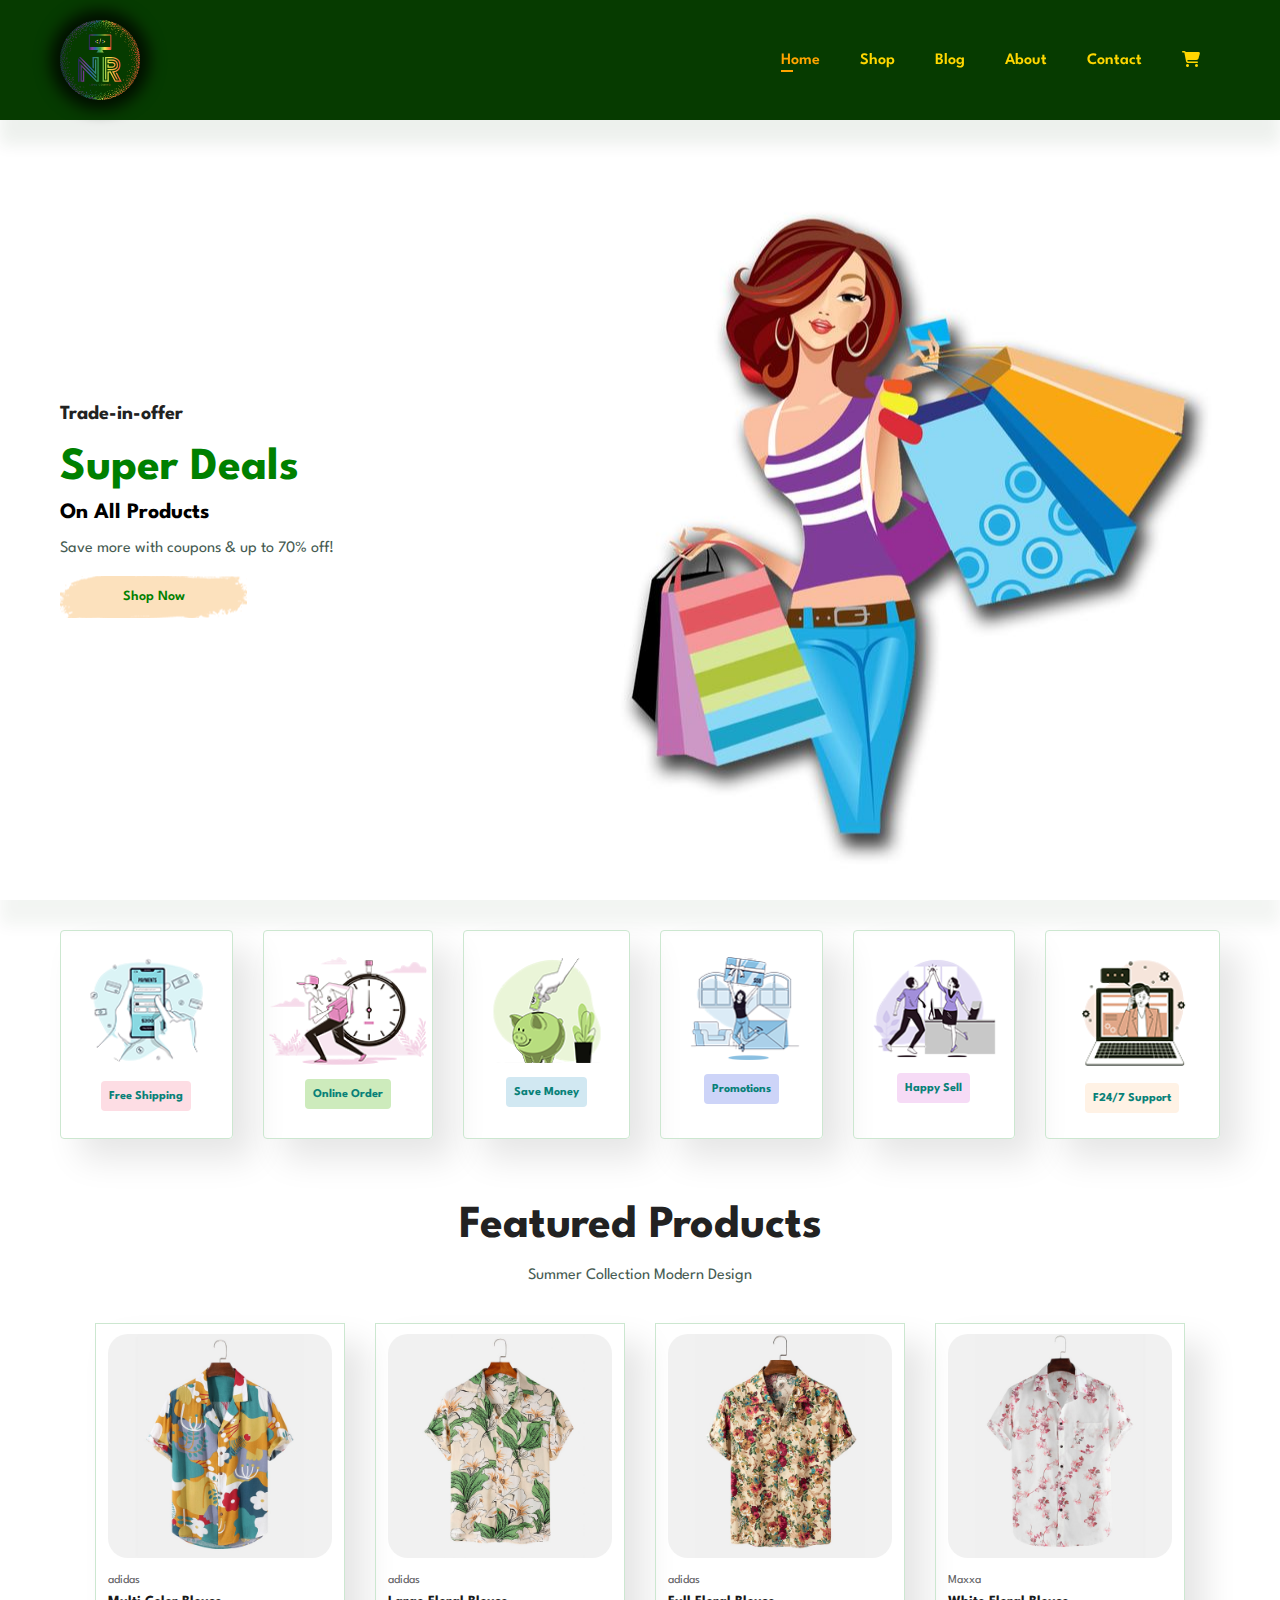
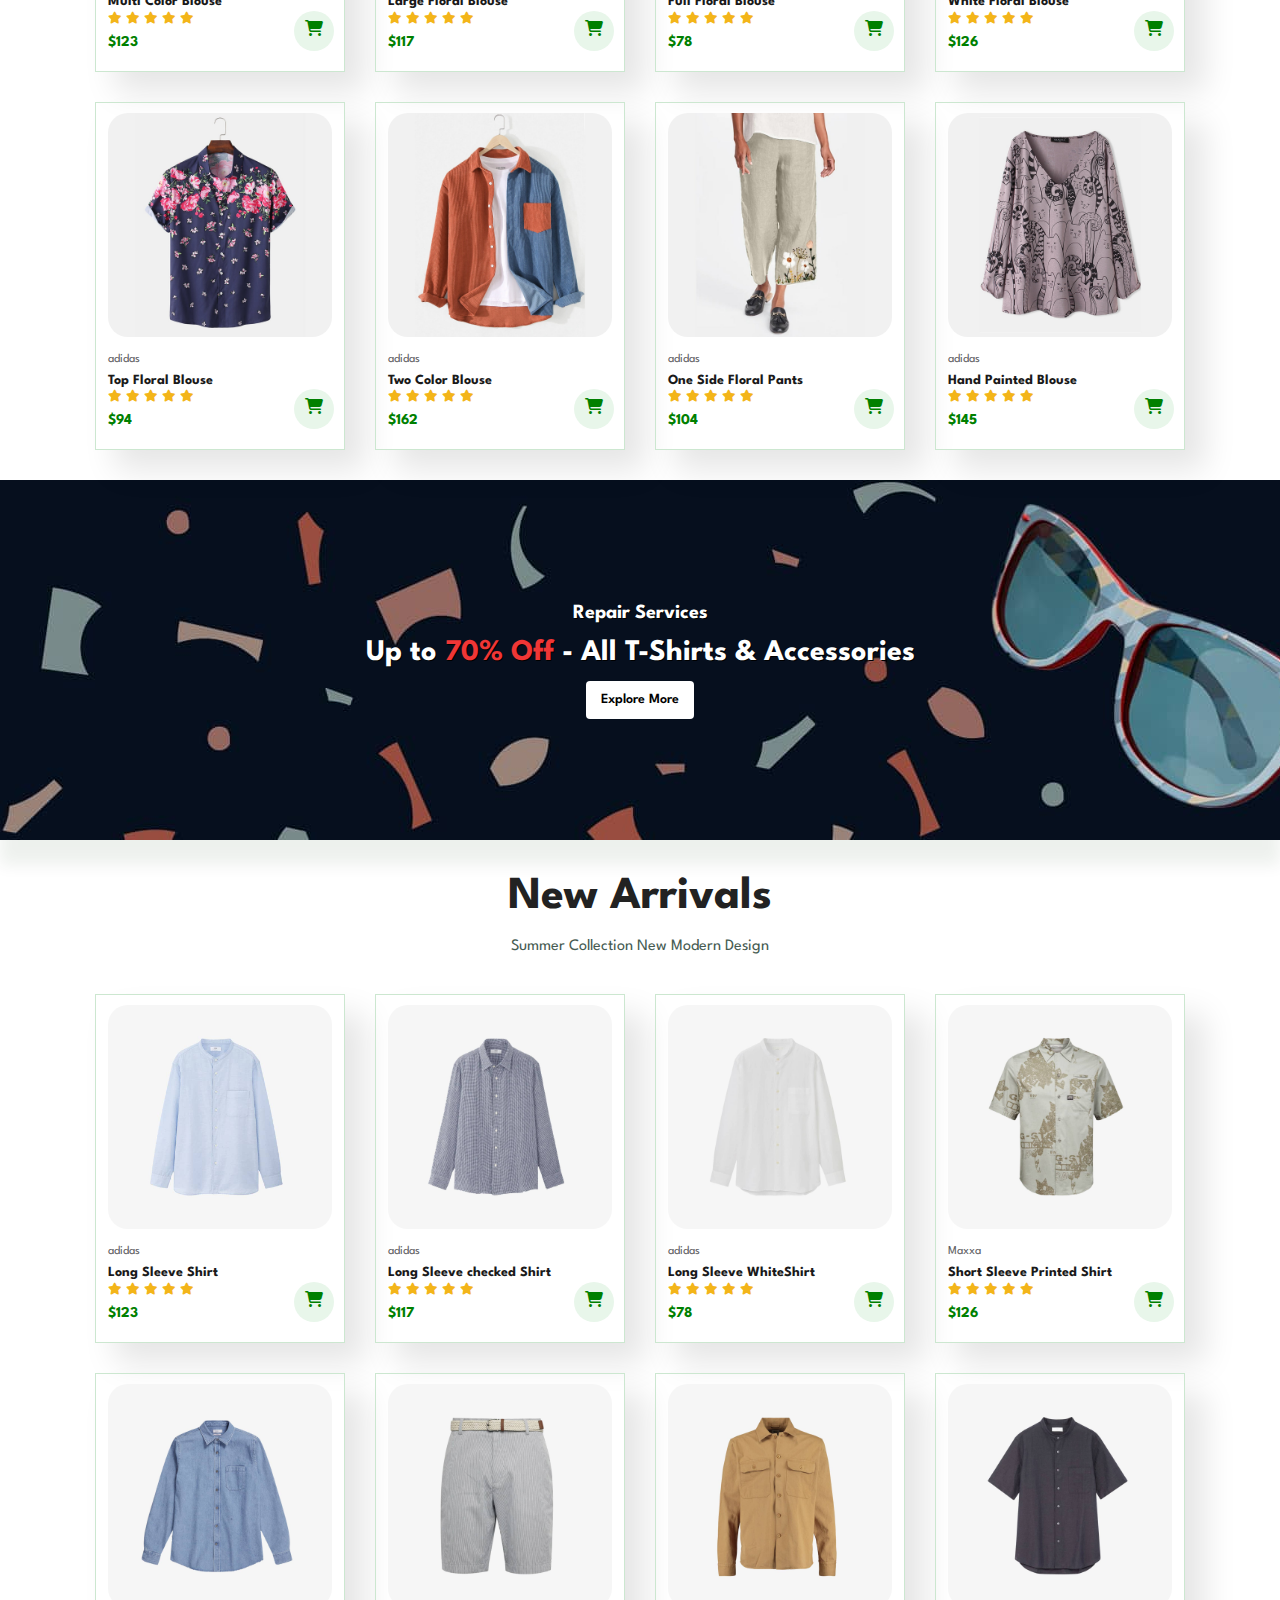
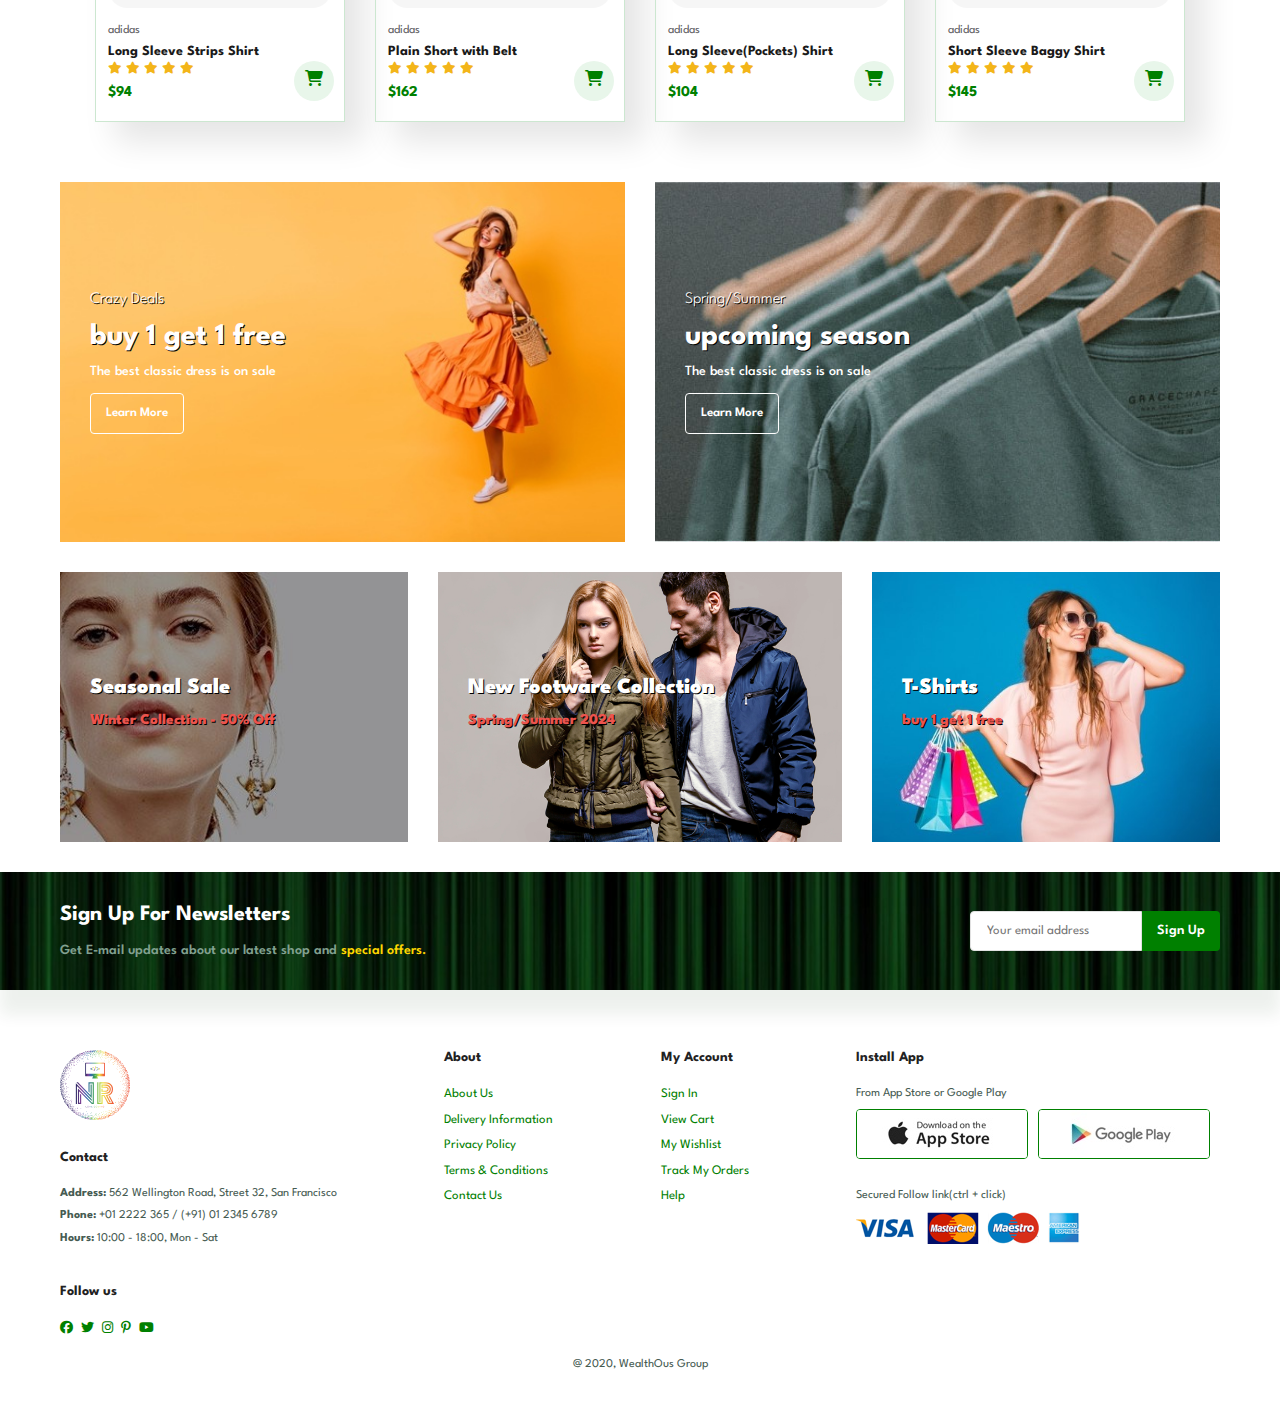
<file: index.html>
<!DOCTYPE html>
<html lang="en">
<head>
    <meta charset="UTF-8">
    <meta name="viewport" content="width=device-width, initial-scale=1.0">
    <meta name="description" content="Author: H.N. Rupasinghe, Purpose: Practice">
    <title>JS eCommerce Website</title>
    <link rel="icon" type="image/x-icon" href="/img/favicon.ico">
    <link rel="stylesheet" href="assets/fonts/fontawesome/css/all.min.css" />
    <link rel="stylesheet" href="style.css">
    <link rel="stylesheet" href="css/pg-home.css">
</head>
<body class="pg-home">
    <header class="box-shadow">
        <a class="header__logo" href="index.html"><img src="img/logo.svg" alt="Logo" /></a>
        <nav id="Nav" class="header__nav">
            <span id="NavClose" class="header__nav-close show-in-mobile"><i class=" fa fa-times"></i></span>
            <ul class="header__nav-list">
                <li><a href="index.html" class="active">Home</a></li>
                <li><a href="shop.html">Shop</a></li>
                <li><a href="blog.html">Blog</a></li>
                <li><a href="about.html">About</a></li>
                <li><a href="contact.html">Contact</a></li>
                <li class="hide-in-mobile"><a href="cart.html"><i class="fa fa-shopping-cart" aria-hidden="true"></i></a></li>
            </ul>
        </nav>
        <div class="header__mobile-links show-in-mobile">
            <a class="header__cart-link" href="cart.html"><i class="fa fa-shopping-cart"></i></a>
            <i id="Hamburger" class="fa fa-outdent header__hamburger"></i>
        </div>
    </header>
    <section class="hero section-p1">
        <h4>Trade-in-offer</h4>
        <h2>Super Deals</h2>
        <h3>On All Products</h3>
        <p>Save more with coupons & up to 70% off!</p>
        <button>Shop Now</button>
    </section>
    <section class="features section-p1">
        <div class="feature__item">
            <img src="img/features/f1.png" alt="feature 1" />
            <h6>Free Shipping</h6>
        </div>
        <div class="feature__item">
            <img src="img/features/f2.png" alt="feature 1" />
            <h6>Online Order</h6>
        </div>
        <div class="feature__item">
            <img src="img/features/f3.png" alt="feature 1" />
            <h6>Save Money</h6>
        </div>
        <div class="feature__item">
            <img src="img/features/f4.png" alt="feature 1" />
            <h6>Promotions</h6>
        </div>
        <div class="feature__item">
            <img src="img/features/f5.png" alt="feature 1" />
            <h6>Happy Sell</h6>
        </div>
        <div class="feature__item">
            <img src="img/features/f6.png" alt="feature 1" />
            <h6>F24/7 Support</h6>
        </div>
    </section>
    <section class="products section-p1">
        <h2>Featured Products</h2>
        <p>Summer Collection Modern Design</p>
        <div class="product__collection">
            <div class="product__item">
                <img src="img/products/f1.jpg" class="product__img" alt="Product Image" />
                <div class="product__desc">
                    <span class="product__brand">adidas</span>
                    <h5 class="product__title">Multi Color Blouse</h5>
                    <div class="product__reviews">
                        <i class="fas fa-star"></i>
                        <i class="fas fa-star"></i>
                        <i class="fas fa-star"></i>
                        <i class="fas fa-star"></i>
                        <i class="fas fa-star"></i>
                    </div>
                    <h4 class="product__price">$123</h4>
                </div>
                <a href="#" class="cart"><i class="fa fa-shopping-cart"></i></a>
            </div>
            <div class="product__item">
                <img src="img/products/f2.jpg" class="product__img" alt="Product Image" />
                <div class="product__desc">
                    <span class="product__brand">adidas</span>
                    <h5 class="product__title">Large Floral Blouse</h5>
                    <div class="product__reviews">
                        <i class="fas fa-star"></i>
                        <i class="fas fa-star"></i>
                        <i class="fas fa-star"></i>
                        <i class="fas fa-star"></i>
                        <i class="fas fa-star"></i>
                    </div>
                    <h4 class="product__price">$117</h4>
                </div>
                <a href="#" class="cart"><i class="fa fa-shopping-cart"></i></a>
            </div>
            <div class="product__item">
                <img src="img/products/f3.jpg" class="product__img" alt="Product Image" />
                <div class="product__desc">
                    <span class="product__brand">adidas</span>
                    <h5 class="product__title">Full Floral Blouse</h5>
                    <div class="product__reviews">
                        <i class="fas fa-star"></i>
                        <i class="fas fa-star"></i>
                        <i class="fas fa-star"></i>
                        <i class="fas fa-star"></i>
                        <i class="fas fa-star"></i>
                    </div>
                    <h4 class="product__price">$78</h4>
                </div>
                <a href="#" class="cart"><i class="fa fa-shopping-cart"></i></a>
            </div>
            <div class="product__item">
                <img src="img/products/f4.jpg" class="product__img" alt="Product Image" />
                <div class="product__desc">
                    <span class="product__brand">Maxxa</span>
                    <h5 class="product__title">White Floral Blouse</h5>
                    <div class="product__reviews">
                        <i class="fas fa-star"></i>
                        <i class="fas fa-star"></i>
                        <i class="fas fa-star"></i>
                        <i class="fas fa-star"></i>
                        <i class="fas fa-star"></i>
                    </div>
                    <h4 class="product__price">$126</h4>
                </div>
                <a href="#" class="cart"><i class="fa fa-shopping-cart"></i></a>
            </div>
            <div class="product__item">
                <img src="img/products/f5.jpg" class="product__img" alt="Product Image" />
                <div class="product__desc">
                    <span class="product__brand">adidas</span>
                    <h5 class="product__title">Top Floral Blouse</h5>
                    <div class="product__reviews">
                        <i class="fas fa-star"></i>
                        <i class="fas fa-star"></i>
                        <i class="fas fa-star"></i>
                        <i class="fas fa-star"></i>
                        <i class="fas fa-star"></i>
                    </div>
                    <h4 class="product__price">$94</h4>
                </div>
                <a href="#" class="cart"><i class="fa fa-shopping-cart"></i></a>
            </div>
            <div class="product__item">
                <img src="img/products/f6.jpg" class="product__img" alt="Product Image" />
                <div class="product__desc">
                    <span class="product__brand">adidas</span>
                    <h5 class="product__title">Two Color Blouse</h5>
                    <div class="product__reviews">
                        <i class="fas fa-star"></i>
                        <i class="fas fa-star"></i>
                        <i class="fas fa-star"></i>
                        <i class="fas fa-star"></i>
                        <i class="fas fa-star"></i>
                    </div>
                    <h4 class="product__price">$162</h4>
                </div>
                <a href="#" class="cart"><i class="fa fa-shopping-cart"></i></a>
            </div>
            <div class="product__item">
                <img src="img/products/f7.jpg" class="product__img" alt="Product Image" />
                <div class="product__desc">
                    <span class="product__brand">adidas</span>
                    <h5 class="product__title">One Side Floral Pants</h5>
                    <div class="product__reviews">
                        <i class="fas fa-star"></i>
                        <i class="fas fa-star"></i>
                        <i class="fas fa-star"></i>
                        <i class="fas fa-star"></i>
                        <i class="fas fa-star"></i>
                    </div>
                    <h4 class="product__price">$104</h4>
                </div>
                <a href="#" class="cart"><i class="fa fa-shopping-cart"></i></a>
            </div>
            <div class="product__item">
                <img src="img/products/f8.jpg" class="product__img" alt="Product Image" />
                <div class="product__desc">
                    <span class="product__brand">adidas</span>
                    <h5 class="product__title">Hand Painted Blouse</h5>
                    <div class="product__reviews">
                        <i class="fas fa-star"></i>
                        <i class="fas fa-star"></i>
                        <i class="fas fa-star"></i>
                        <i class="fas fa-star"></i>
                        <i class="fas fa-star"></i>
                    </div>
                    <h4 class="product__price">$145</h4>
                </div>
                <a href="#" class="cart"><i class="fa fa-shopping-cart"></i></a>
            </div>
        </div>
    </section>
    <section class="cta section-p1 box-shadow">
        <h4 class="cta__title">Repair Services</h4>
        <h2 class="cta__subtitle">Up to <span>70% Off</span> - All T-Shirts & Accessories</h2>
        <button class="cta__button btn--normal">Explore More</button>
    </section>
    <section class="products section-p1">
        <h2>New Arrivals</h2>
        <p>Summer Collection New Modern Design</p>
        <div class="product__collection">
            <div class="product__item">
                <img src="img/products/n1.jpg" class="product__img" alt="Product Image" />
                <div class="product__desc">
                    <span class="product__brand">adidas</span>
                    <h5 class="product__title">Long Sleeve Shirt</h5>
                    <div class="product__reviews">
                        <i class="fas fa-star"></i>
                        <i class="fas fa-star"></i>
                        <i class="fas fa-star"></i>
                        <i class="fas fa-star"></i>
                        <i class="fas fa-star"></i>
                    </div>
                    <h4 class="product__price">$123</h4>
                </div>
                <a href="#" class="cart"><i class="fa fa-shopping-cart"></i></a>
            </div>
            <div class="product__item">
                <img src="img/products/n2.jpg" class="product__img" alt="Product Image" />
                <div class="product__desc">
                    <span class="product__brand">adidas</span>
                    <h5 class="product__title">Long Sleeve checked Shirt</h5>
                    <div class="product__reviews">
                        <i class="fas fa-star"></i>
                        <i class="fas fa-star"></i>
                        <i class="fas fa-star"></i>
                        <i class="fas fa-star"></i>
                        <i class="fas fa-star"></i>
                    </div>
                    <h4 class="product__price">$117</h4>
                </div>
                <a href="#" class="cart"><i class="fa fa-shopping-cart"></i></a>
            </div>
            <div class="product__item">
                <img src="img/products/n3.jpg" class="product__img" alt="Product Image" />
                <div class="product__desc">
                    <span class="product__brand">adidas</span>
                    <h5 class="product__title">Long Sleeve WhiteShirt</h5>
                    <div class="product__reviews">
                        <i class="fas fa-star"></i>
                        <i class="fas fa-star"></i>
                        <i class="fas fa-star"></i>
                        <i class="fas fa-star"></i>
                        <i class="fas fa-star"></i>
                    </div>
                    <h4 class="product__price">$78</h4>
                </div>
                <a href="#" class="cart"><i class="fa fa-shopping-cart"></i></a>
            </div>
            <div class="product__item">
                <img src="img/products/n4.jpg" class="product__img" alt="Product Image" />
                <div class="product__desc">
                    <span class="product__brand">Maxxa</span>
                    <h5 class="product__title">Short Sleeve Printed Shirt</h5>
                    <div class="product__reviews">
                        <i class="fas fa-star"></i>
                        <i class="fas fa-star"></i>
                        <i class="fas fa-star"></i>
                        <i class="fas fa-star"></i>
                        <i class="fas fa-star"></i>
                    </div>
                    <h4 class="product__price">$126</h4>
                </div>
                <a href="#" class="cart"><i class="fa fa-shopping-cart"></i></a>
            </div>
            <div class="product__item">
                <img src="img/products/n5.jpg" class="product__img" alt="Product Image" />
                <div class="product__desc">
                    <span class="product__brand">adidas</span>
                    <h5 class="product__title">Long Sleeve Strips Shirt</h5>
                    <div class="product__reviews">
                        <i class="fas fa-star"></i>
                        <i class="fas fa-star"></i>
                        <i class="fas fa-star"></i>
                        <i class="fas fa-star"></i>
                        <i class="fas fa-star"></i>
                    </div>
                    <h4 class="product__price">$94</h4>
                </div>
                <a href="#" class="cart"><i class="fa fa-shopping-cart"></i></a>
            </div>
            <div class="product__item">
                <img src="img/products/n6.jpg" class="product__img" alt="Product Image" />
                <div class="product__desc">
                    <span class="product__brand">adidas</span>
                    <h5 class="product__title">Plain Short with Belt</h5>
                    <div class="product__reviews">
                        <i class="fas fa-star"></i>
                        <i class="fas fa-star"></i>
                        <i class="fas fa-star"></i>
                        <i class="fas fa-star"></i>
                        <i class="fas fa-star"></i>
                    </div>
                    <h4 class="product__price">$162</h4>
                </div>
                <a href="#" class="cart"><i class="fa fa-shopping-cart"></i></a>
            </div>
            <div class="product__item">
                <img src="img/products/n7.jpg" class="product__img" alt="Product Image" />
                <div class="product__desc">
                    <span class="product__brand">adidas</span>
                    <h5 class="product__title">Long Sleeve(Pockets) Shirt</h5>
                    <div class="product__reviews">
                        <i class="fas fa-star"></i>
                        <i class="fas fa-star"></i>
                        <i class="fas fa-star"></i>
                        <i class="fas fa-star"></i>
                        <i class="fas fa-star"></i>
                    </div>
                    <h4 class="product__price">$104</h4>
                </div>
                <a href="#" class="cart"><i class="fa fa-shopping-cart"></i></a>
            </div>
            <div class="product__item">
                <img src="img/products/n8.jpg" class="product__img" alt="Product Image" />
                <div class="product__desc">
                    <span class="product__brand">adidas</span>
                    <h5 class="product__title">Short Sleeve Baggy Shirt</h5>
                    <div class="product__reviews">
                        <i class="fas fa-star"></i>
                        <i class="fas fa-star"></i>
                        <i class="fas fa-star"></i>
                        <i class="fas fa-star"></i>
                        <i class="fas fa-star"></i>
                    </div>
                    <h4 class="product__price">$145</h4>
                </div>
                <a href="#" class="cart"><i class="fa fa-shopping-cart"></i></a>
            </div>
        </div>
    </section>
    <section class="cta-md section-p1">
        <div class="cta cta--md cta--md-left">
            <h4 class="cta__title">Crazy Deals</h4>
            <h2 class="cta__subtitle">buy 1 get 1 free</h2>
            <span>The best classic dress is on sale</span>
            <button class="cta__button btn--transparent">Learn More</button>
        </div>
        <div class="cta cta--md cta--md-right">
            <h4 class="cta__title">Spring/Summer</h4>
            <h2 class="cta__subtitle">upcoming season</h2>
            <span>The best classic dress is on sale</span>
            <button class="cta__button btn--transparent">Learn More</button>
        </div>
    </section>
    <section class="cta-sm section-p1--top0">
        <div class="cta cta--sm cta--sm-left">
            <h2 class="cta__title">Seasonal Sale</h2>
            <h3 class="cta__subtitle">Winter Collection - 50% Off</h3>
        </div>
        <div class="cta cta--sm cta--sm-middle">
            <h4 class="cta__title">New Footware Collection</h4>
            <h2 class="cta__subtitle">Spring/Summer 2024</h2>
        </div>
        <div class="cta cta--sm cta--sm-right">
            <h4 class="cta__title">T-Shirts</h4>
            <h2 class="cta__subtitle">buy 1 get 1 free</h2>
        </div>
    </section>
    <section class="newsletter section-p1 box-shadow">
        <div class="newsletter-text">
            <h4>Sign Up For Newsletters</h4>
            <p>Get E-mail updates about our latest shop and <span>special offers.</span></p>
        </div>
        <div class="newsletter-form">
            <input type="text" placeholder="Your email address">
            <button>Sign Up</button>
        </div>
    </section>
    <footer class="section-p1">
        <div class="col">
            <img class="footer-logo" src="img/logo.svg" alt="">
            <h4>Contact</h4>
            <p><strong>Address: </strong> 562 Wellington Road, Street 32, San Francisco</p>
            <p><strong>Phone: </strong> +01 2222 365 / (+91) 01 2345 6789</p>
            <p><strong>Hours: </strong> 10:00 - 18:00, Mon - Sat</p>
            <div class="footer-follow">
                <h4>Follow us</h4>
                <div class="icon">
                    <a href="#"><i class="fab fa-facebook"></i></a>
                    <a href="#"><i class="fab fa-twitter"></i></a>
                    <a href="#"><i class="fab fa-instagram"></i></a>
                    <a href="#"><i class="fab fa-pinterest-p"></i></a>
                    <a href="#"><i class="fab fa-youtube"></i></a>
                </div>
            </div>
        </div>
        <div class="col">
            <h4>About</h4>
            <a href="#">About Us</a>
            <a href="#">Delivery Information</a>
            <a href="#">Privacy Policy</a>
            <a href="#">Terms & Conditions</a>
            <a href="#">Contact Us</a>
        </div>
        <div class="col">
            <h4>My Account</h4>
            <a href="#">Sign In</a>
            <a href="#">View Cart</a>
            <a href="#">My Wishlist</a>
            <a href="#">Track My Orders</a>
            <a href="#">Help</a>
        </div>
        <div class="col footer-install">
            <h4>Install App</h4>
            <p>From App Store or Google Play</p>
            <div class="row footer-install__row">
                <img src="img/pay/app.jpg" alt="">
                <img src="img/pay/play.jpg" alt="">
            </div>
            <p>Secured Follow link(ctrl + click)</p>
            <img src="img/pay/pay.png" alt="">
        </div>
        <div class="footer-copyright">
            <p>@ 2020, WealthOus Group</p>
        </div>
    </footer>
    <script src='script.js'></script>
</body>
</html>
</file>
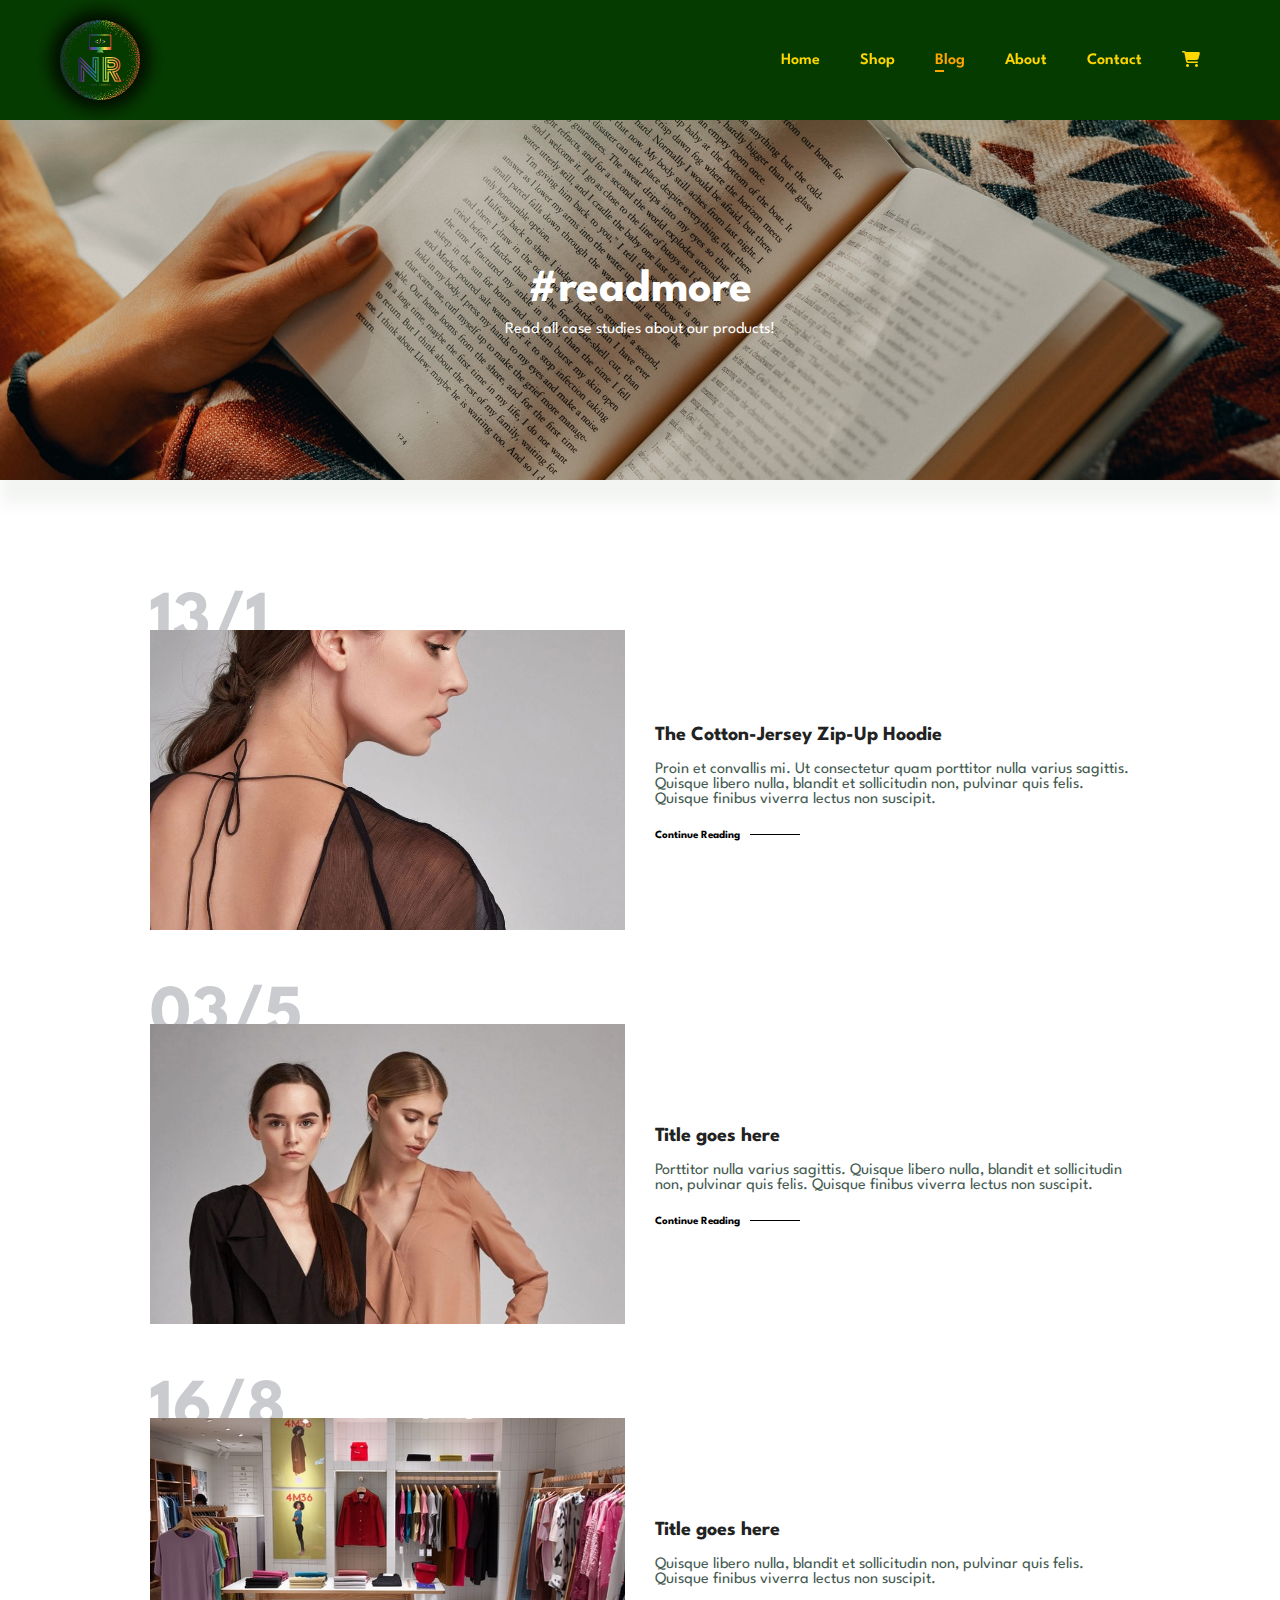
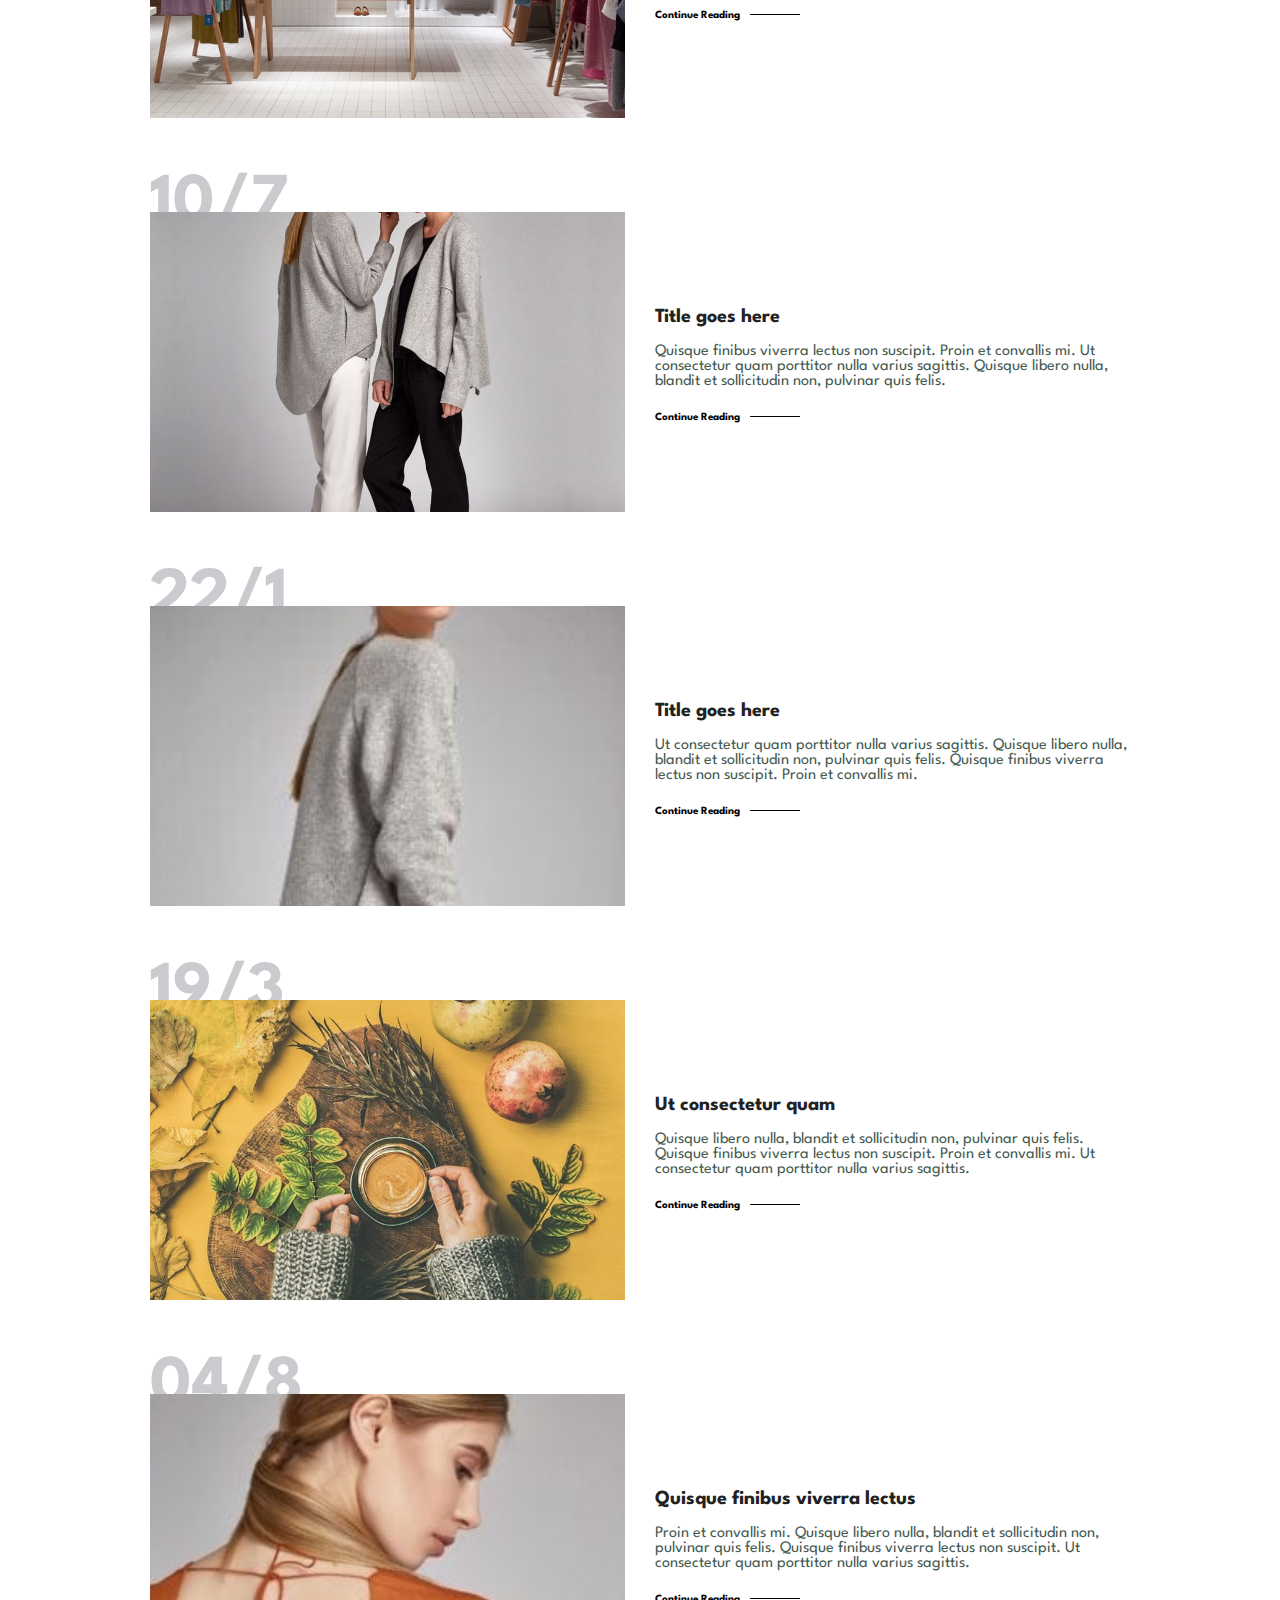
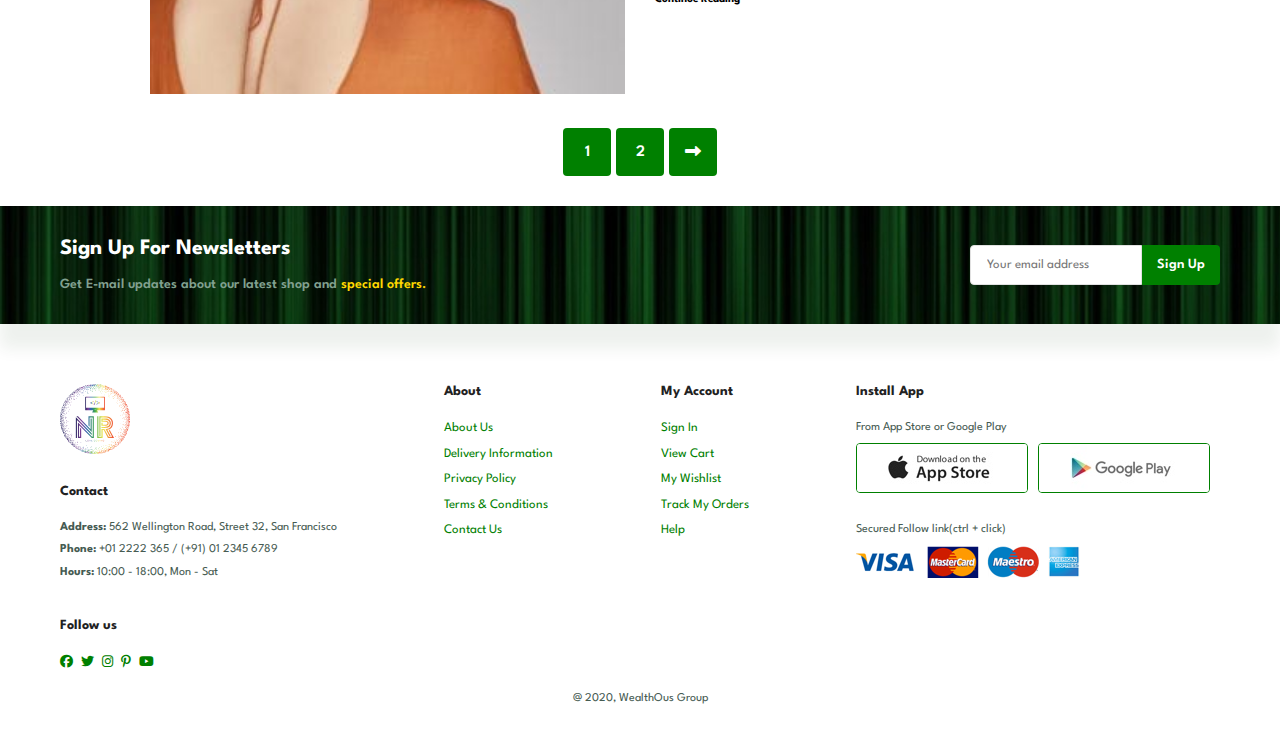
<file: blog.html>
<!DOCTYPE html>
<html lang="en">

<head>
    <meta charset="UTF-8">
    <meta name="viewport" content="width=device-width, initial-scale=1.0">
    <meta name="description" content="Author: H.N. Rupasinghe, Purpose: Practice">
    <title>JS eCommerce Website</title>
    <link rel="icon" type="image/x-icon" href="/img/favicon.ico">
    <link rel="stylesheet" href="assets/fonts/fontawesome/css/all.min.css" />
    <link rel="stylesheet" href="style.css">
    <link rel="stylesheet" href="css/pg-blog.css">
    <link rel="stylesheet" href="css/pagination.css">
</head>

<body class="pg-blog">
    <header class="box-shadow">
        <a class="header__logo" href="index.html"><img src="img/logo.svg" alt="Logo" /></a>
        <nav id="Nav" class="header__nav">
            <span id="NavClose" class="header__nav-close show-in-mobile"><i class=" fa fa-times"></i></span>
            <ul class="header__nav-list">
                <li><a href="index.html">Home</a></li>
                <li><a href="shop.html">Shop</a></li>
                <li><a href="blog.html" class="active">Blog</a></li>
                <li><a href="about.html">About</a></li>
                <li><a href="contact.html">Contact</a></li>
                <li class="hide-in-mobile"><a href="cart.html"><i class="fa fa-shopping-cart"
                            aria-hidden="true"></i></a></li>
            </ul>
        </nav>
        <div class="header__mobile-links show-in-mobile">
            <a class="header__cart-link" href="cart.html"><i class="fa fa-shopping-cart"></i></a>
            <i id="Hamburger" class="fa fa-outdent header__hamburger"></i>
        </div>
    </header>
    <section class="hero hero--small section-p1">
        <h2>#readmore</h2>
        <p>Read all case studies about our products!</p>
    </section>
    <section class="blog section-p1">
        <div class="blog-item">
            <div class="blog-image">
                <img src="img/blog/b1.jpg" alt="">
            </div>
            <div class="blog-details">
                <h4>The Cotton-Jersey Zip-Up Hoodie</h4>
                <p>Proin et convallis mi. Ut consectetur quam
                    porttitor nulla varius sagittis. Quisque libero nulla, blandit et sollicitudin non, pulvinar quis
                    felis. Quisque finibus viverra lectus non suscipit. </p>
                <a href="#" class="blog-more">Continue Reading</a>
            </div>
            <span class="blog-date">13/1</span>
        </div>
        <div class="blog-item">
            <div class="blog-image">
                <img src="img/blog/b2.jpg" alt="">
            </div>
            <div class="blog-details">
                <h4>Title goes here</h4>
                <p>Porttitor nulla varius sagittis. Quisque libero nulla, blandit et sollicitudin non, pulvinar quis
                    felis. Quisque finibus viverra lectus non suscipit. </p>
                <a href="#" class="blog-more">Continue Reading</a>
            </div>
            <span class="blog-date">03/5</span>
        </div>
        <div class="blog-item">
            <div class="blog-image">
                <img src="img/blog/b3.jpg" alt="">
            </div>
            <div class="blog-details">
                <h4>Title goes here</h4>
                <p>Quisque libero nulla, blandit et sollicitudin non, pulvinar quis
                    felis. Quisque finibus viverra lectus non suscipit. </p>
                <a href="#" class="blog-more">Continue Reading</a>
            </div>
            <span class="blog-date">16/8</span>
        </div>
        <div class="blog-item">
            <div class="blog-image">
                <img src="img/blog/b4.jpg" alt="">
            </div>
            <div class="blog-details">
                <h4>Title goes here</h4>
                <p>Quisque finibus viverra lectus non suscipit. Proin et convallis mi. Ut consectetur quam porttitor
                    nulla varius sagittis. Quisque libero nulla, blandit et sollicitudin non, pulvinar quis
                    felis. </p>
                <a href="#" class="blog-more">Continue Reading</a>
            </div>
            <span class="blog-date">10/7</span>
        </div>
        <div class="blog-item">
            <div class="blog-image">
                <img src="img/blog/b5.jpg" alt="">
            </div>
            <div class="blog-details">
                <h4>Title goes here</h4>
                <p>Ut consectetur quam
                    porttitor nulla varius sagittis. Quisque libero nulla, blandit et sollicitudin non, pulvinar quis
                    felis. Quisque finibus viverra lectus non suscipit. Proin et convallis mi. </p>
                <a href="#" class="blog-more">Continue Reading</a>
            </div>
            <span class="blog-date">22/1</span>
        </div>
        <div class="blog-item">
            <div class="blog-image">
                <img src="img/blog/b6.jpg" alt="">
            </div>
            <div class="blog-details">
                <h4>Ut consectetur quam</h4>
                <p>Quisque libero nulla, blandit et sollicitudin non, pulvinar quis
                    felis. Quisque finibus viverra lectus non suscipit. Proin et convallis mi. Ut consectetur quam
                    porttitor nulla varius sagittis.</p>
                <a href="#" class="blog-more">Continue Reading</a>
            </div>
            <span class="blog-date">19/3</span>
        </div>
        <div class="blog-item">
            <div class="blog-image">
                <img src="img/blog/b7.jpg" alt="">
            </div>
            <div class="blog-details">
                <h4>Quisque finibus viverra lectus</h4>
                <p>Proin et convallis mi. Quisque libero nulla, blandit et sollicitudin non, pulvinar quis
                    felis. Quisque finibus viverra lectus non suscipit. Ut consectetur quam
                    porttitor nulla varius sagittis. </p>
                <a href="#" class="blog-more">Continue Reading</a>
            </div>
            <span class="blog-date">04/8</span>
        </div>
    </section>
    <section class="pagination section-p1">
        <a href="#">1</a>
        <a href="#">2</a>
        <a href="#"><i class="fa fa-long-arrow-alt-right"></i></a>
    </section>
    <section class="newsletter section-p1 box-shadow">
        <div class="newsletter-text">
            <h4>Sign Up For Newsletters</h4>
            <p>Get E-mail updates about our latest shop and <span>special offers.</span></p>
        </div>
        <div class="newsletter-form">
            <input type="text" placeholder="Your email address">
            <button>Sign Up</button>
        </div>
    </section>
    <footer class="section-p1">
        <div class="col">
            <img class="footer-logo" src="img/logo.svg" alt="">
            <h4>Contact</h4>
            <p><strong>Address: </strong> 562 Wellington Road, Street 32, San Francisco</p>
            <p><strong>Phone: </strong> +01 2222 365 / (+91) 01 2345 6789</p>
            <p><strong>Hours: </strong> 10:00 - 18:00, Mon - Sat</p>
            <div class="footer-follow">
                <h4>Follow us</h4>
                <div class="icon">
                    <a href="#"><i class="fab fa-facebook"></i></a>
                    <a href="#"><i class="fab fa-twitter"></i></a>
                    <a href="#"><i class="fab fa-instagram"></i></a>
                    <a href="#"><i class="fab fa-pinterest-p"></i></a>
                    <a href="#"><i class="fab fa-youtube"></i></a>
                </div>
            </div>
        </div>
        <div class="col">
            <h4>About</h4>
            <a href="#">About Us</a>
            <a href="#">Delivery Information</a>
            <a href="#">Privacy Policy</a>
            <a href="#">Terms & Conditions</a>
            <a href="#">Contact Us</a>
        </div>
        <div class="col">
            <h4>My Account</h4>
            <a href="#">Sign In</a>
            <a href="#">View Cart</a>
            <a href="#">My Wishlist</a>
            <a href="#">Track My Orders</a>
            <a href="#">Help</a>
        </div>
        <div class="col footer-install">
            <h4>Install App</h4>
            <p>From App Store or Google Play</p>
            <div class="row footer-install__row">
                <img src="img/pay/app.jpg" alt="">
                <img src="img/pay/play.jpg" alt="">
            </div>
            <p>Secured Follow link(ctrl + click)</p>
            <img src="img/pay/pay.png" alt="">
        </div>
        <div class="footer-copyright">
            <p>@ 2020, WealthOus Group</p>
        </div>
    </footer>
    <script src='script.js'></script>
</body>

</html>
</file>
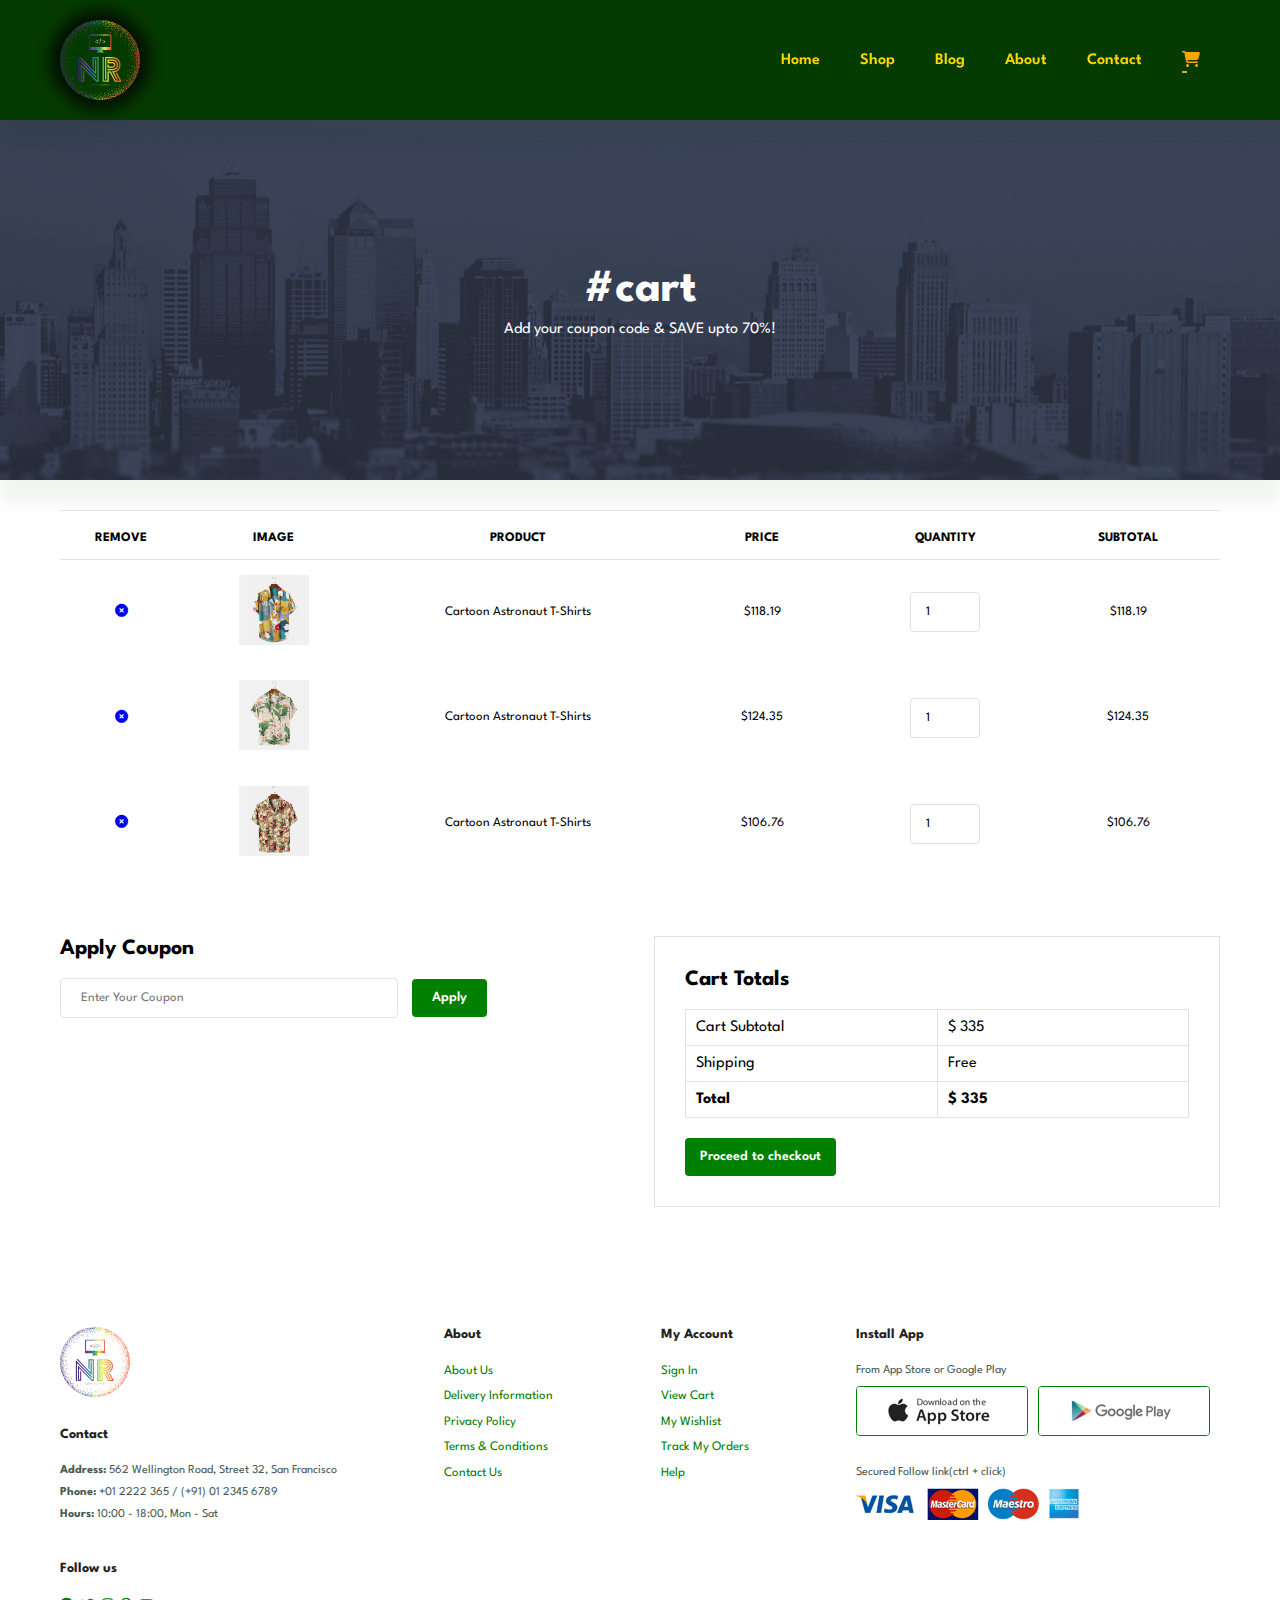
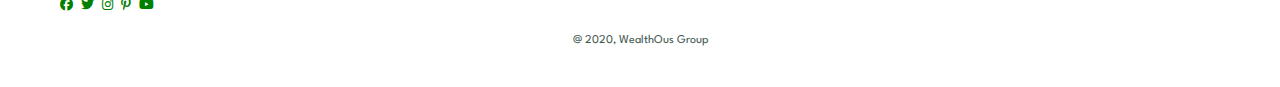
<file: cart.html>
<!DOCTYPE html>
<html lang="en">

<head>
    <meta charset="UTF-8">
    <meta name="viewport" content="width=device-width, initial-scale=1.0">
    <meta name="description" content="Author: H.N. Rupasinghe, Purpose: Practice">
    <title>JS eCommerce Website</title>
    <link rel="icon" type="image/x-icon" href="/img/favicon.ico">
    <link rel="stylesheet" href="assets/fonts/fontawesome/css/all.min.css" />
    <link rel="stylesheet" href="style.css">
    <link rel="stylesheet" href="css/pg-cart.css">
</head>

<body class="pg-cart">
    <header class="box-shadow">
        <a class="header__logo" href="index.html"><img src="img/logo.svg" alt="Logo" /></a>
        <nav id="Nav" class="header__nav">
            <span id="NavClose" class="header__nav-close show-in-mobile"><i class=" fa fa-times"></i></span>
            <ul class="header__nav-list">
                <li><a href="index.html">Home</a></li>
                <li><a href="shop.html">Shop</a></li>
                <li><a href="blog.html">Blog</a></li>
                <li><a href="about.html">About</a></li>
                <li><a href="contact.html">Contact</a></li>
                <li class="hide-in-mobile"><a href="cart.html" class="active"><i class="fa fa-shopping-cart"
                            aria-hidden="true"></i></a></li>
            </ul>
        </nav>
        <div class="header__mobile-links show-in-mobile">
            <a class="header__cart-link" href="cart.html"><i class="fa fa-shopping-cart"></i></a>
            <i id="Hamburger" class="fa fa-outdent header__hamburger"></i>
        </div>
    </header>
    <section class="hero hero--small section-p1">
        <h2>#cart</h2>
        <p>Add your coupon code & SAVE upto 70%!</p>
    </section>
    <section class="main-content section-p1 cart">
        <table width="100%">
            <thead>
                <tr>
                    <td>Remove</td>
                    <td>Image</td>
                    <td>Product</td>
                    <td>Price</td>
                    <td>Quantity</td>
                    <td>Subtotal</td>
                </tr>
            </thead>
            <tbody>
                <tr>
                    <td><a href="#"><i class="fa fa-times-circle"></i></a></td>
                    <td><img src="img/products/f1.jpg" alt=""></td>
                    <td>Cartoon Astronaut T-Shirts</td>
                    <td>$118.19</td>
                    <td><input type="number" name="" value="1" id=""></td>
                    <td>$118.19</td>
                </tr>
                <tr>
                    <td><a href="#"><i class="fa fa-times-circle"></i></a></td>
                    <td><img src="img/products/f2.jpg" alt=""></td>
                    <td>Cartoon Astronaut T-Shirts</td>
                    <td>$124.35</td>
                    <td><input type="number" name="" value="1" id=""></td>
                    <td>$124.35</td>
                </tr>
                <tr>
                    <td><a href="#"><i class="fa fa-times-circle"></i></a></td>
                    <td><img src="img/products/f3.jpg" alt=""></td>
                    <td>Cartoon Astronaut T-Shirts</td>
                    <td>$106.76</td>
                    <td><input type="number" name="" value="1" id=""></td>
                    <td>$106.76</td>
                </tr>
            </tbody>
        </table>
    </section>
    <section class="cart-add section-p1">
        <div class="coupon">
            <h3>Apply Coupon</h3>
            <div>
                <input type="text" placeholder="Enter Your Coupon">
                <button class="btn--green">Apply</button>
            </div>
        </div>
        <div class="total">
            <h3>Cart Totals</h3>
            <table>
                <tr>
                    <td>Cart Subtotal</td>
                    <td>$ 335</td>
                </tr>
                <tr>
                    <td>Shipping</td>
                    <td>Free</td>
                </tr>
                <tr>
                    <td><strong>Total</strong></td>
                    <td><strong>$ 335</strong></td>
                </tr>
            </table>
            <button class="btn--green">Proceed to checkout</button>
        </div>
    </section>
    <footer class="section-p1">
        <div class="col">
            <img class="footer-logo" src="img/logo.svg" alt="">
            <h4>Contact</h4>
            <p><strong>Address: </strong> 562 Wellington Road, Street 32, San Francisco</p>
            <p><strong>Phone: </strong> +01 2222 365 / (+91) 01 2345 6789</p>
            <p><strong>Hours: </strong> 10:00 - 18:00, Mon - Sat</p>
            <div class="footer-follow">
                <h4>Follow us</h4>
                <div class="icon">
                    <a href="#"><i class="fab fa-facebook"></i></a>
                    <a href="#"><i class="fab fa-twitter"></i></a>
                    <a href="#"><i class="fab fa-instagram"></i></a>
                    <a href="#"><i class="fab fa-pinterest-p"></i></a>
                    <a href="#"><i class="fab fa-youtube"></i></a>
                </div>
            </div>
        </div>
        <div class="col">
            <h4>About</h4>
            <a href="#">About Us</a>
            <a href="#">Delivery Information</a>
            <a href="#">Privacy Policy</a>
            <a href="#">Terms & Conditions</a>
            <a href="#">Contact Us</a>
        </div>
        <div class="col">
            <h4>My Account</h4>
            <a href="#">Sign In</a>
            <a href="#">View Cart</a>
            <a href="#">My Wishlist</a>
            <a href="#">Track My Orders</a>
            <a href="#">Help</a>
        </div>
        <div class="col footer-install">
            <h4>Install App</h4>
            <p>From App Store or Google Play</p>
            <div class="row footer-install__row">
                <img src="img/pay/app.jpg" alt="">
                <img src="img/pay/play.jpg" alt="">
            </div>
            <p>Secured Follow link(ctrl + click)</p>
            <img src="img/pay/pay.png" alt="">
        </div>
        <div class="footer-copyright">
            <p>@ 2020, WealthOus Group</p>
        </div>
    </footer>
    <script src='script.js'></script>
</body>

</html>
</file>
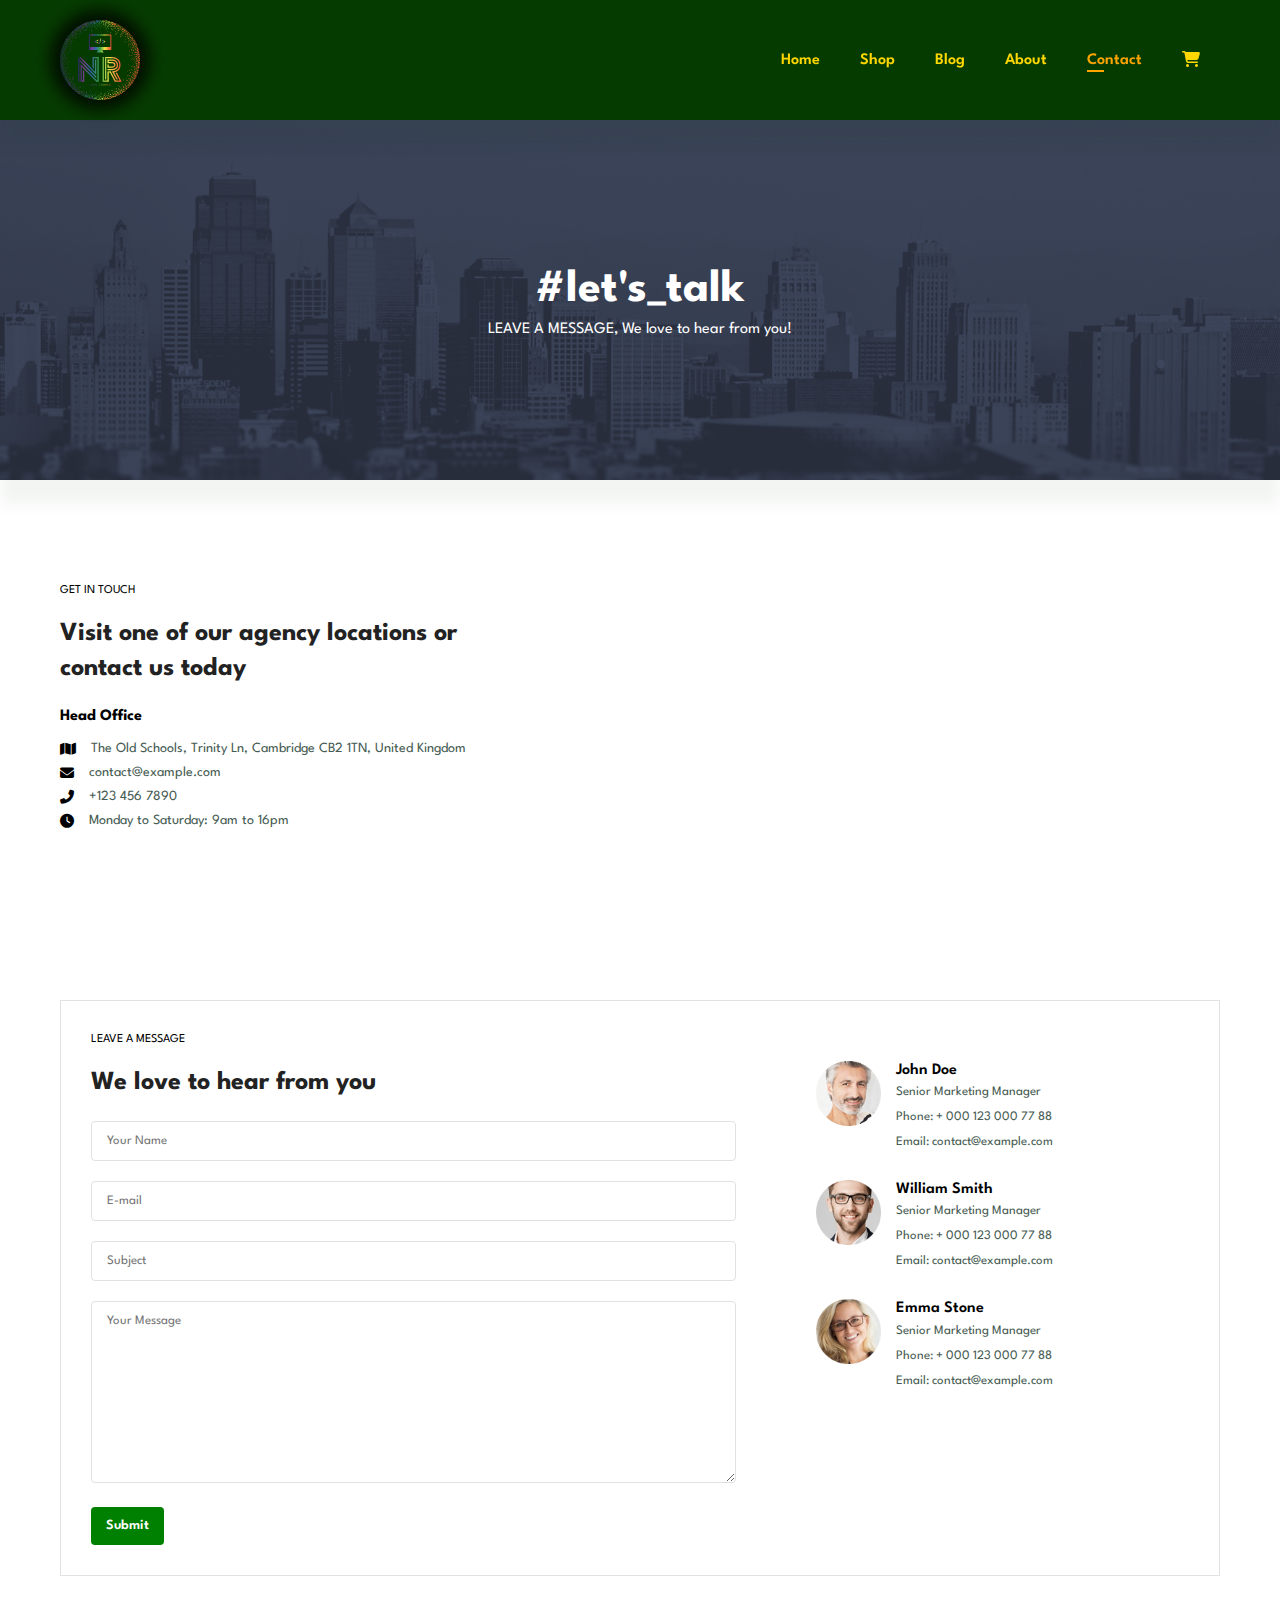
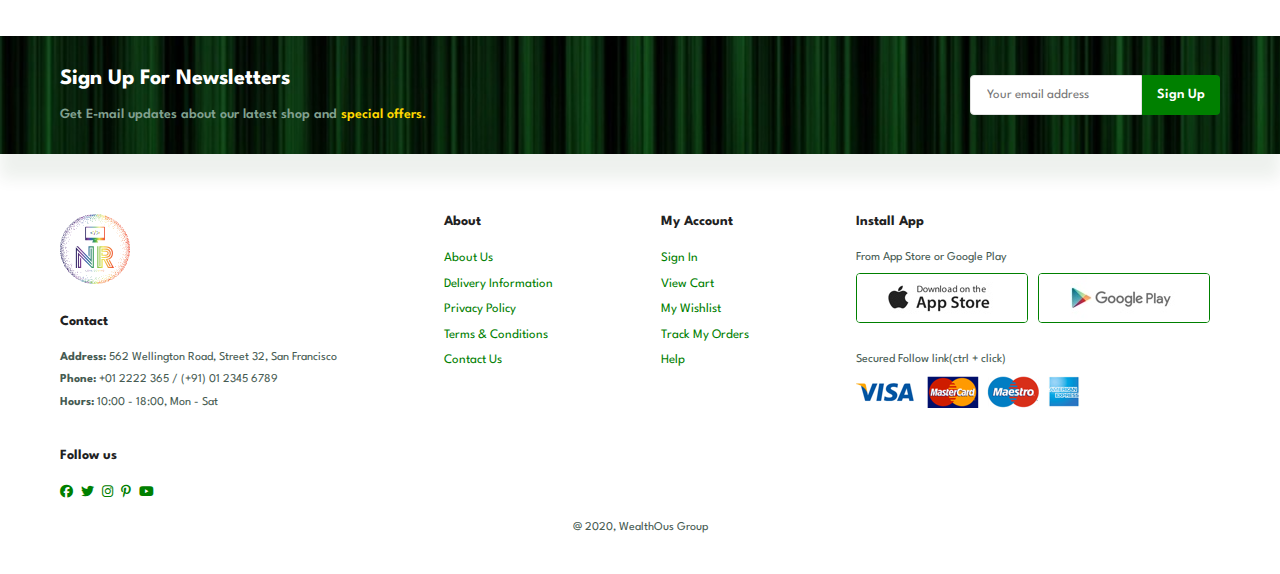
<file: contact.html>
<!DOCTYPE html>
<html lang="en">

<head>
    <meta charset="UTF-8">
    <meta name="viewport" content="width=device-width, initial-scale=1.0">
    <meta name="description" content="Author: H.N. Rupasinghe, Purpose: Practice">
    <title>JS eCommerce Website</title>
    <link rel="icon" type="image/x-icon" href="/img/favicon.ico">
    <link rel="stylesheet" href="assets/fonts/fontawesome/css/all.min.css" />
    <link rel="stylesheet" href="style.css">
    <link rel="stylesheet" href="css/pg-contact.css">
</head>

<body class="pg-contact">
    <header class="box-shadow">
        <a class="header__logo" href="index.html"><img src="img/logo.svg" alt="Logo" /></a>
        <nav id="Nav" class="header__nav">
            <span id="NavClose" class="header__nav-close show-in-mobile"><i class=" fa fa-times"></i></span>
            <ul class="header__nav-list">
                <li><a href="index.html">Home</a></li>
                <li><a href="shop.html">Shop</a></li>
                <li><a href="blog.html">Blog</a></li>
                <li><a href="about.html">About</a></li>
                <li><a href="contact.html" class="active">Contact</a></li>
                <li class="hide-in-mobile"><a href="cart.html"><i class="fa fa-shopping-cart"
                            aria-hidden="true"></i></a></li>
            </ul>
        </nav>
        <div class="header__mobile-links show-in-mobile">
            <a class="header__cart-link" href="cart.html"><i class="fa fa-shopping-cart"></i></a>
            <i id="Hamburger" class="fa fa-outdent header__hamburger"></i>
        </div>
    </header>
    <section class="hero hero--small section-p1">
        <h2>#let's_talk</h2>
        <p>LEAVE A MESSAGE, We love to hear from you!</p>
    </section>
    <section class="main-content main-content-cols section-p1">
        <div class="main-content__col main-content__col--left contact-details">
            <span>GET IN TOUCH</span>
            <h2>Visit one of our agency locations or contact us today</h2>
            <h3>Head Office</h3>
            <ul>
                <li>
                    <i class="fa fa-map"></i>
                    <p>The Old Schools, Trinity Ln, Cambridge CB2 1TN, United Kingdom</p>
                </li>
                <li>
                    <i class="fa fa-envelope"></i>
                    <p>contact@example.com</p>
                </li>
                <li>
                    <i class="fa fa-phone-alt"></i>
                    <p>+123 456 7890</p>
                </li>
                <li>
                    <i class="fa fa-clock"></i>
                    <p>Monday to Saturday: 9am to 16pm</p>
                </li>
            </ul>
        </div>
        <div class="main-content__col main-content__col--right contact-map">
            <iframe
                src="https://www.google.com/maps/embed?pb=!1m18!1m12!1m3!1d631122.0248318755!2d-0.6806696937873515!3d51.836843866832794!2m3!1f0!2f0!3f0!3m2!1i1024!2i768!4f13.1!3m3!1m2!1s0x47d8774ed42712a9%3A0x21ca80abf36db5bb!2sUniversity%20of%20Cambridge!5e0!3m2!1sen!2slk!4v1721974673001!5m2!1sen!2slk"
                width="600" height="450" style="border:0;" allowfullscreen="" loading="lazy"
                referrerpolicy="no-referrer-when-downgrade"></iframe>
        </div>
    </section>
    <section class="sub-content sub-content-cols sub-content--contact section-p1">
        <div class="contact-form sub-content__col sub-content__col--left">
            <form action="">
                <span>LEAVE A MESSAGE</span>
                <h2>We love to hear from you</h2>
                <input type="text" placeholder="Your Name">
                <input type="text" placeholder="E-mail">
                <input type="text" placeholder="Subject">
                <textarea name="" id="" cols="30" rows="10" placeholder="Your Message"></textarea>
                <button>Submit</button>
            </form>
        </div>
        <div class="people sub-content__col sub-content__col--right">
            <div class="people-item">
                <img src="img/people/1.png" alt="">
                <div class="people-info">
                    <span>John Doe</span>
                    <p>Senior Marketing Manager</p>
                    <p>Phone: + 000 123 000 77 88</p>
                    <p>Email: contact@example.com</p>
                </div>
            </div>
            <div class="people-item">
                <img src="img/people/2.png" alt="">
                <div class="people-info">
                    <span>William Smith</span>
                    <p>Senior Marketing Manager</p>
                    <p>Phone: + 000 123 000 77 88</p>
                    <p>Email: contact@example.com</p>
                </div>
            </div>
            <div class="people-item">
                <img src="img/people/3.png" alt="">
                <div class="people-info">
                    <span>Emma Stone</span>
                    <p>Senior Marketing Manager</p>
                    <p>Phone: + 000 123 000 77 88</p>
                    <p>Email: contact@example.com</p>
                </div>
            </div>
        </div>
    </section>
    <section class="newsletter section-p1 box-shadow">
        <div class="newsletter-text">
            <h4>Sign Up For Newsletters</h4>
            <p>Get E-mail updates about our latest shop and <span>special offers.</span></p>
        </div>
        <div class="newsletter-form">
            <input type="text" placeholder="Your email address">
            <button>Sign Up</button>
        </div>
    </section>
    <footer class="section-p1">
        <div class="col">
            <img class="footer-logo" src="img/logo.svg" alt="">
            <h4>Contact</h4>
            <p><strong>Address: </strong> 562 Wellington Road, Street 32, San Francisco</p>
            <p><strong>Phone: </strong> +01 2222 365 / (+91) 01 2345 6789</p>
            <p><strong>Hours: </strong> 10:00 - 18:00, Mon - Sat</p>
            <div class="footer-follow">
                <h4>Follow us</h4>
                <div class="icon">
                    <a href="#"><i class="fab fa-facebook"></i></a>
                    <a href="#"><i class="fab fa-twitter"></i></a>
                    <a href="#"><i class="fab fa-instagram"></i></a>
                    <a href="#"><i class="fab fa-pinterest-p"></i></a>
                    <a href="#"><i class="fab fa-youtube"></i></a>
                </div>
            </div>
        </div>
        <div class="col">
            <h4>About</h4>
            <a href="#">About Us</a>
            <a href="#">Delivery Information</a>
            <a href="#">Privacy Policy</a>
            <a href="#">Terms & Conditions</a>
            <a href="#">Contact Us</a>
        </div>
        <div class="col">
            <h4>My Account</h4>
            <a href="#">Sign In</a>
            <a href="#">View Cart</a>
            <a href="#">My Wishlist</a>
            <a href="#">Track My Orders</a>
            <a href="#">Help</a>
        </div>
        <div class="col footer-install">
            <h4>Install App</h4>
            <p>From App Store or Google Play</p>
            <div class="row footer-install__row">
                <img src="img/pay/app.jpg" alt="">
                <img src="img/pay/play.jpg" alt="">
            </div>
            <p>Secured Follow link(ctrl + click)</p>
            <img src="img/pay/pay.png" alt="">
        </div>
        <div class="footer-copyright">
            <p>@ 2020, WealthOus Group</p>
        </div>
    </footer>
    <script src='script.js'></script>
</body>

</html>
</file>
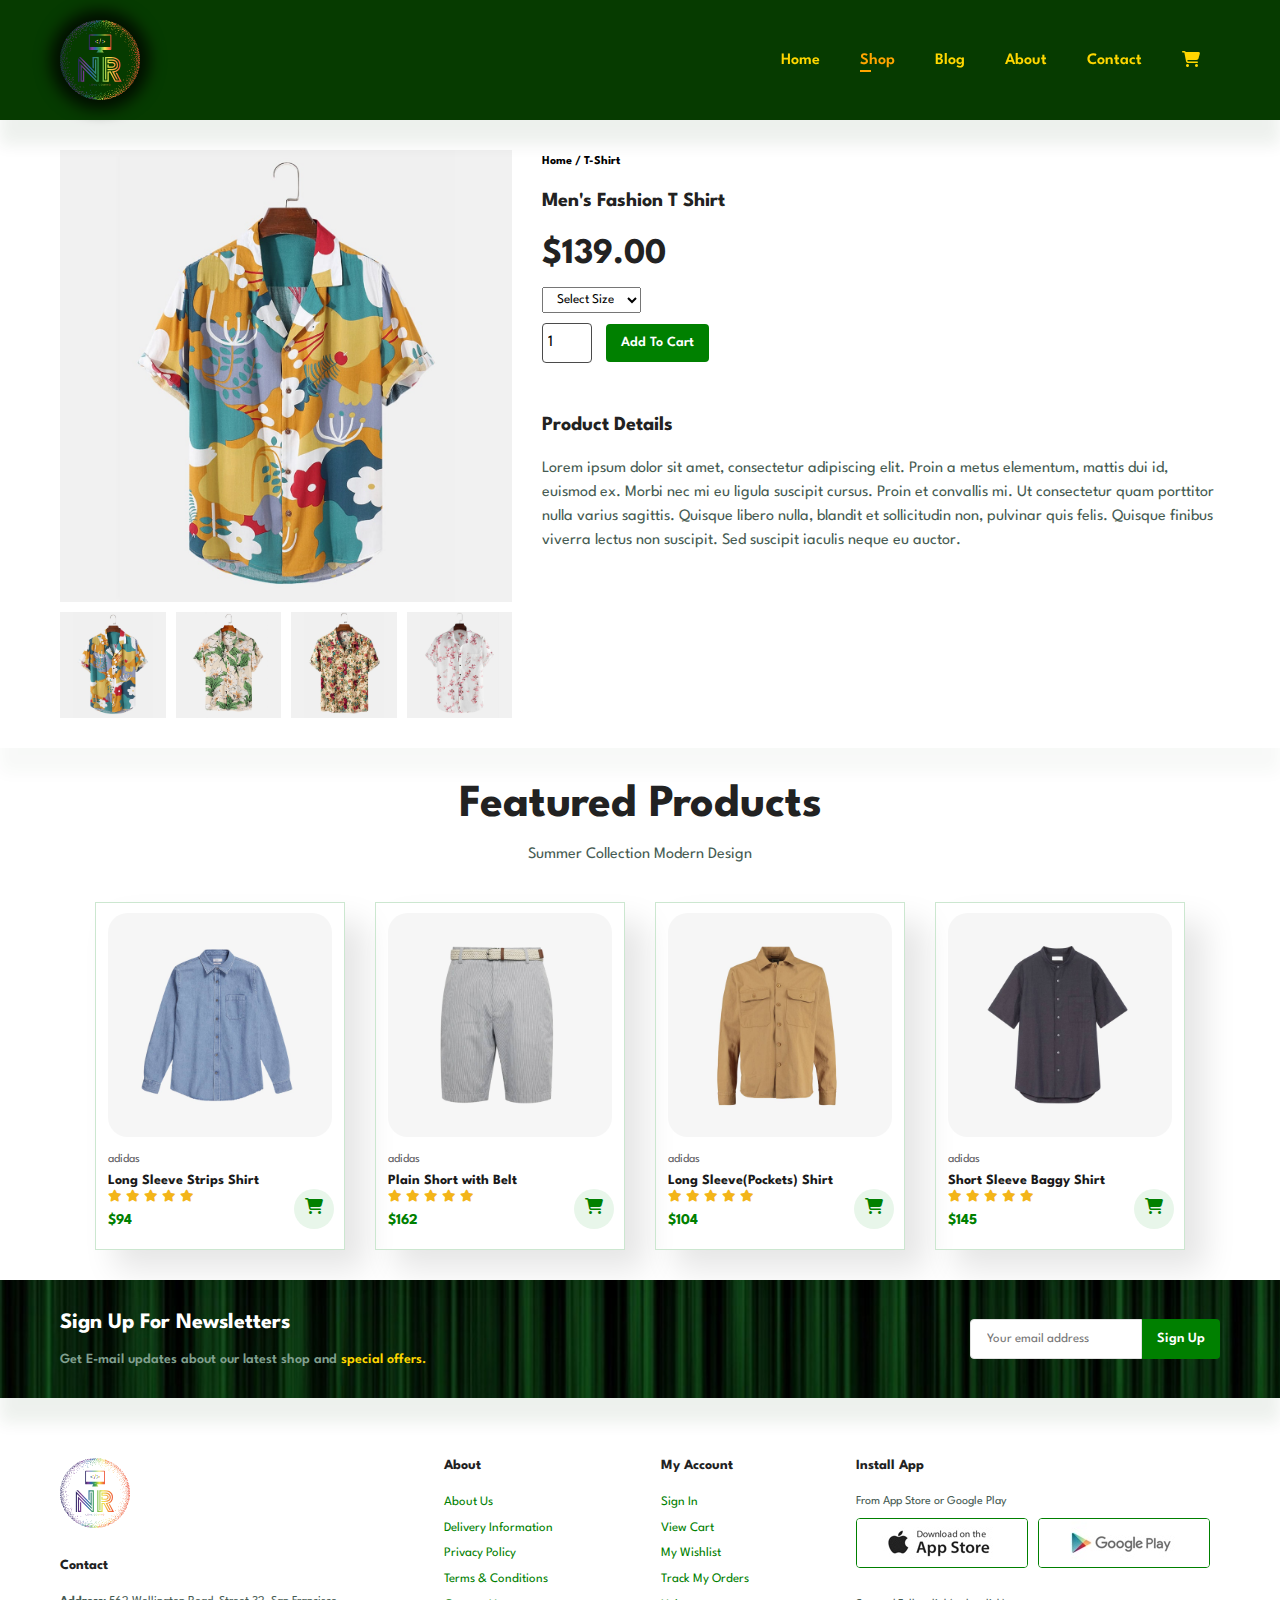
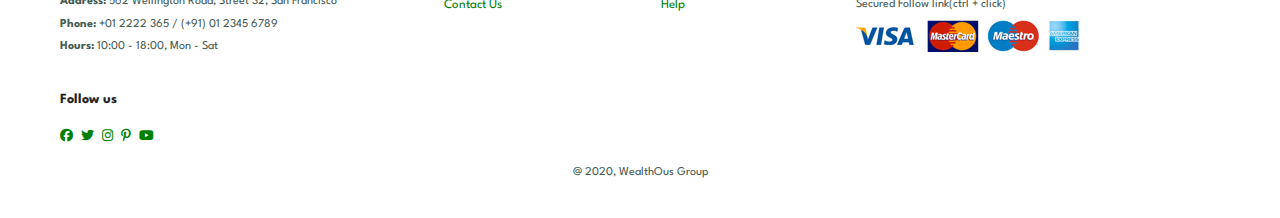
<file: product.html>
<!DOCTYPE html>
<html lang="en">

<head>
    <meta charset="UTF-8">
    <meta name="viewport" content="width=device-width, initial-scale=1.0">
    <meta name="description" content="Author: H.N. Rupasinghe, Purpose: Practice">
    <title>JS eCommerce Website</title>
    <link rel="icon" type="image/x-icon" href="/img/favicon.ico">
    <link rel="stylesheet" href="assets/fonts/fontawesome/css/all.min.css" />
    <link rel="stylesheet" href="style.css">
    <link rel="stylesheet" href="css/pg-product.css">
</head>

<body class="pg-product">
    <header class="box-shadow">
        <a class="header__logo" href="index.html"><img src="img/logo.svg" alt="Logo" /></a>
        <nav id="Nav" class="header__nav">
            <span id="NavClose" class="header__nav-close show-in-mobile"><i class=" fa fa-times"></i></span>
            <ul class="header__nav-list">
                <li><a href="index.html">Home</a></li>
                <li><a href="shop.html" class="active">Shop</a></li>
                <li><a href="blog.html">Blog</a></li>
                <li><a href="about.html">About</a></li>
                <li><a href="contact.html">Contact</a></li>
                <li class="hide-in-mobile"><a href="cart.html"><i class="fa fa-shopping-cart"
                            aria-hidden="true"></i></a></li>
            </ul>
        </nav>
        <div class="header__mobile-links show-in-mobile">
            <a class="header__cart-link" href="cart.html"><i class="fa fa-shopping-cart"></i></a>
            <i id="Hamburger" class="fa fa-outdent header__hamburger"></i>
        </div>
    </header>
    <section class="product section-p1">
        <div class="product-images">
            <img src="img/products/f1.jpg" width="100%" id="MainImg" class="img--large" alt="">
            <div class="product-images-row">
                <div class="product-image--small">
                    <img src="img/products/f1.jpg" width="100%" class="small-img" alt="">
                </div>
                <div class="product-image--small">
                    <img src="img/products/f2.jpg" width="100%" class="small-img" alt="">
                </div>
                <div class="product-image--small">
                    <img src="img/products/f3.jpg" width="100%" class="small-img" alt="">
                </div>
                <div class="product-image--small">
                    <img src="img/products/f4.jpg" width="100%" class="small-img" alt="">
                </div>
            </div>
        </div>
        <div class="product-details">
            <h6>Home / T-Shirt</h6>
            <h4>Men's Fashion T Shirt</h4>
            <h2>$139.00</h2>
            <select name="" id="">
                <option>Select Size</option>
                <option value="">Small</option>
                <option value="">Medium</option>
                <option value="">Large</option>
                <option value="">XL</option>
                <option value="">XXL</option>
                <option value="">XXXL</option>
                <option value="">XXXXL</option>
                <option value="">XXXXXL</option>
            </select>
            <input type="number" name="" id="" value="1" class="quantity">
            <button class="btn--green">Add To Cart</button>
            <div class="product-description">
                <h4>Product Details</h4>
                <p>Lorem ipsum dolor sit amet, consectetur adipiscing elit. Proin a metus elementum, mattis dui id,
                    euismod ex. Morbi nec mi eu ligula suscipit cursus. Proin et convallis mi. Ut consectetur quam
                    porttitor nulla varius sagittis. Quisque libero nulla, blandit et sollicitudin non, pulvinar quis
                    felis. Quisque finibus viverra lectus non suscipit. Sed suscipit iaculis neque eu auctor.</p>
            </div>
        </div>
    </section>
    <section class="products section-p1">
        <h2>Featured Products</h2>
        <p>Summer Collection Modern Design</p>
        <div class="product__collection">
            <div class="product__item">
                <img src="img/products/n5.jpg" class="product__img" alt="Product Image" />
                <div class="product__desc">
                    <span class="product__brand">adidas</span>
                    <h5 class="product__title">Long Sleeve Strips Shirt</h5>
                    <div class="product__reviews">
                        <i class="fas fa-star"></i>
                        <i class="fas fa-star"></i>
                        <i class="fas fa-star"></i>
                        <i class="fas fa-star"></i>
                        <i class="fas fa-star"></i>
                    </div>
                    <h4 class="product__price">$94</h4>
                </div>
                <a href="#" class="cart"><i class="fa fa-shopping-cart"></i></a>
            </div>
            <div class="product__item">
                <img src="img/products/n6.jpg" class="product__img" alt="Product Image" />
                <div class="product__desc">
                    <span class="product__brand">adidas</span>
                    <h5 class="product__title">Plain Short with Belt</h5>
                    <div class="product__reviews">
                        <i class="fas fa-star"></i>
                        <i class="fas fa-star"></i>
                        <i class="fas fa-star"></i>
                        <i class="fas fa-star"></i>
                        <i class="fas fa-star"></i>
                    </div>
                    <h4 class="product__price">$162</h4>
                </div>
                <a href="#" class="cart"><i class="fa fa-shopping-cart"></i></a>
            </div>
            <div class="product__item">
                <img src="img/products/n7.jpg" class="product__img" alt="Product Image" />
                <div class="product__desc">
                    <span class="product__brand">adidas</span>
                    <h5 class="product__title">Long Sleeve(Pockets) Shirt</h5>
                    <div class="product__reviews">
                        <i class="fas fa-star"></i>
                        <i class="fas fa-star"></i>
                        <i class="fas fa-star"></i>
                        <i class="fas fa-star"></i>
                        <i class="fas fa-star"></i>
                    </div>
                    <h4 class="product__price">$104</h4>
                </div>
                <a href="#" class="cart"><i class="fa fa-shopping-cart"></i></a>
            </div>
            <div class="product__item">
                <img src="img/products/n8.jpg" class="product__img" alt="Product Image" />
                <div class="product__desc">
                    <span class="product__brand">adidas</span>
                    <h5 class="product__title">Short Sleeve Baggy Shirt</h5>
                    <div class="product__reviews">
                        <i class="fas fa-star"></i>
                        <i class="fas fa-star"></i>
                        <i class="fas fa-star"></i>
                        <i class="fas fa-star"></i>
                        <i class="fas fa-star"></i>
                    </div>
                    <h4 class="product__price">$145</h4>
                </div>
                <a href="#" class="cart"><i class="fa fa-shopping-cart"></i></a>
            </div>
        </div>
    </section>
    <section class="newsletter section-p1 box-shadow">
        <div class="newsletter-text">
            <h4>Sign Up For Newsletters</h4>
            <p>Get E-mail updates about our latest shop and <span>special offers.</span></p>
        </div>
        <div class="newsletter-form">
            <input type="text" placeholder="Your email address">
            <button>Sign Up</button>
        </div>
    </section>
    <footer class="section-p1">
        <div class="col">
            <img class="footer-logo" src="img/logo.svg" alt="">
            <h4>Contact</h4>
            <p><strong>Address: </strong> 562 Wellington Road, Street 32, San Francisco</p>
            <p><strong>Phone: </strong> +01 2222 365 / (+91) 01 2345 6789</p>
            <p><strong>Hours: </strong> 10:00 - 18:00, Mon - Sat</p>
            <div class="footer-follow">
                <h4>Follow us</h4>
                <div class="icon">
                    <a href="#"><i class="fab fa-facebook"></i></a>
                    <a href="#"><i class="fab fa-twitter"></i></a>
                    <a href="#"><i class="fab fa-instagram"></i></a>
                    <a href="#"><i class="fab fa-pinterest-p"></i></a>
                    <a href="#"><i class="fab fa-youtube"></i></a>
                </div>
            </div>
        </div>
        <div class="col">
            <h4>About</h4>
            <a href="#">About Us</a>
            <a href="#">Delivery Information</a>
            <a href="#">Privacy Policy</a>
            <a href="#">Terms & Conditions</a>
            <a href="#">Contact Us</a>
        </div>
        <div class="col">
            <h4>My Account</h4>
            <a href="#">Sign In</a>
            <a href="#">View Cart</a>
            <a href="#">My Wishlist</a>
            <a href="#">Track My Orders</a>
            <a href="#">Help</a>
        </div>
        <div class="col footer-install">
            <h4>Install App</h4>
            <p>From App Store or Google Play</p>
            <div class="row footer-install__row">
                <img src="img/pay/app.jpg" alt="">
                <img src="img/pay/play.jpg" alt="">
            </div>
            <p>Secured Follow link(ctrl + click)</p>
            <img src="img/pay/pay.png" alt="">
        </div>
        <div class="footer-copyright">
            <p>@ 2020, WealthOus Group</p>
        </div>
    </footer>
    <script>
        var MainImg = document.getElementById("MainImg");
        var smallimg = document.getElementsByClassName("small-img");

        for (let i = 0; i < smallimg.length; i++) {
            smallimg[i].onclick = function () {
                MainImg.src = smallimg[i].src;
            }
        }

    </script>
    <script src='script.js'></script>
</body>

</html>
</file>
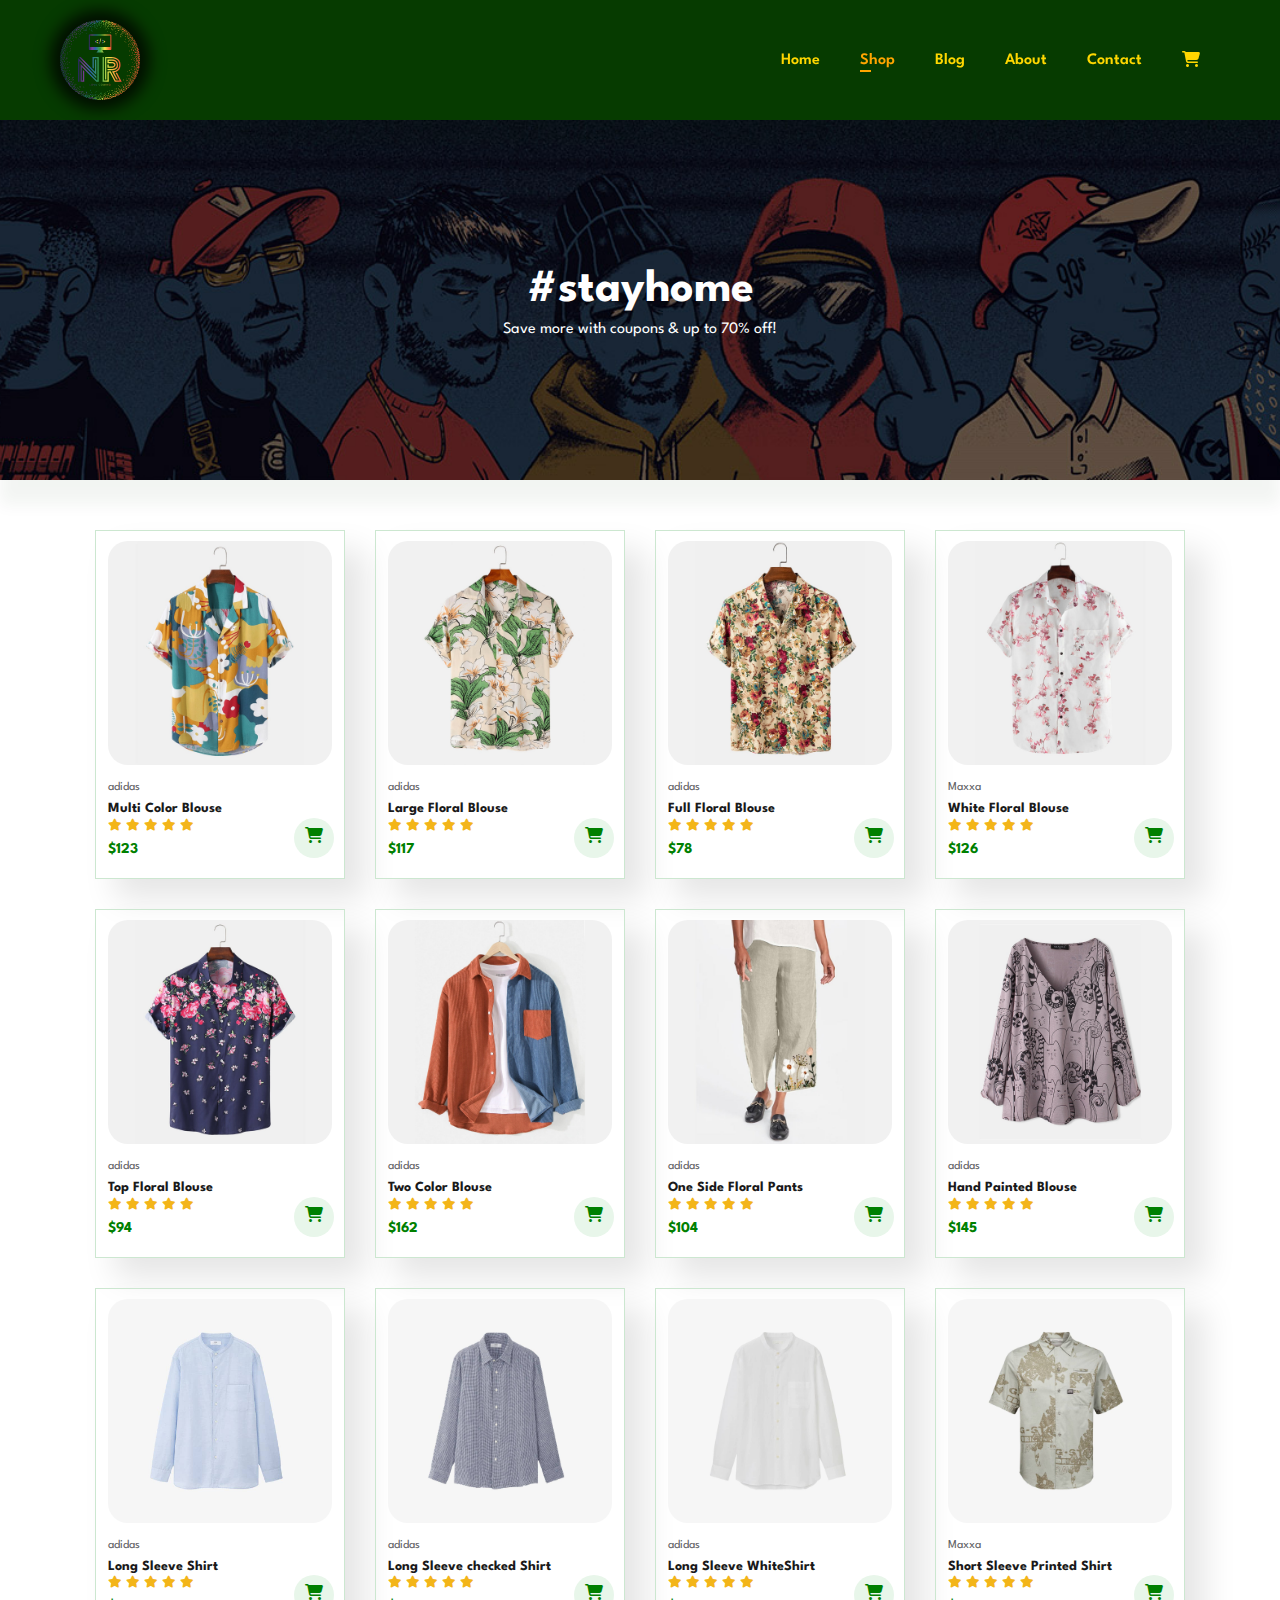
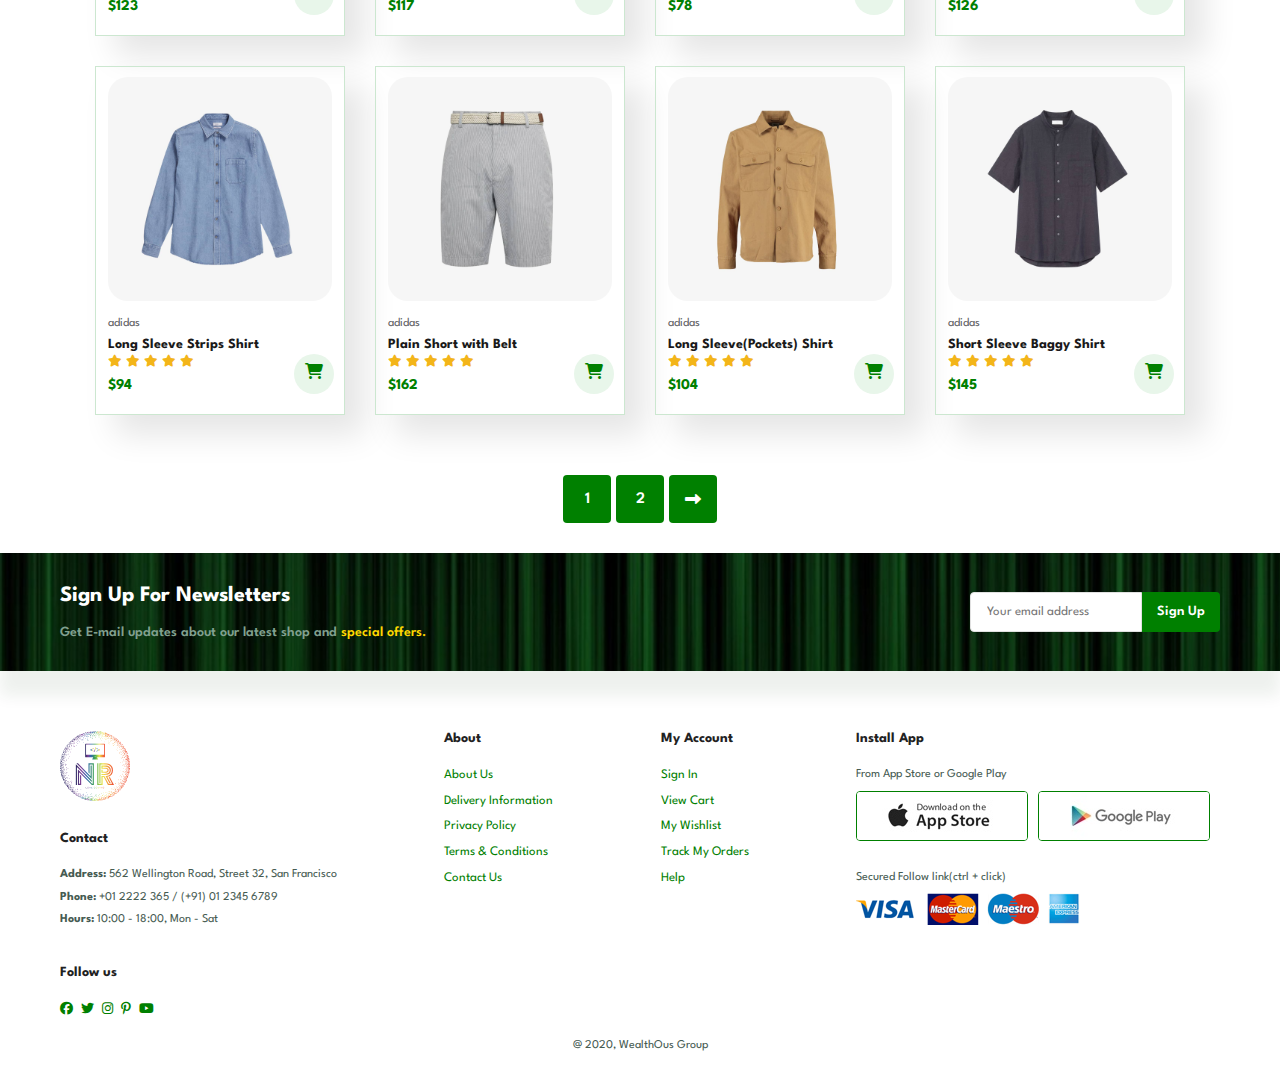
<file: shop.html>
<!DOCTYPE html>
<html lang="en">

<head>
    <meta charset="UTF-8">
    <meta name="viewport" content="width=device-width, initial-scale=1.0">
    <meta name="description" content="Author: H.N. Rupasinghe, Purpose: Practice">
    <title>JS eCommerce Website</title>
    <link rel="icon" type="image/x-icon" href="/img/favicon.ico">
    <link rel="stylesheet" href="assets/fonts/fontawesome/css/all.min.css" />
    <link rel="stylesheet" href="style.css">
    <link rel="stylesheet" href="css/pg-shop.css">
    <link rel="stylesheet" href="css/pagination.css">
</head>

<body class="pg-shop">
    <header class="box-shadow">
        <a class="header__logo" href="index.html"><img src="img/logo.svg" alt="Logo" /></a>
        <nav id="Nav" class="header__nav">
            <span id="NavClose" class="header__nav-close show-in-mobile"><i class=" fa fa-times"></i></span>
            <ul class="header__nav-list">
                <li><a href="index.html">Home</a></li>
                <li><a href="shop.html" class="active">Shop</a></li>
                <li><a href="blog.html">Blog</a></li>
                <li><a href="about.html">About</a></li>
                <li><a href="contact.html">Contact</a></li>
                <li class="hide-in-mobile"><a href="cart.html"><i class="fa fa-shopping-cart"
                            aria-hidden="true"></i></a></li>
            </ul>
        </nav>
        <div class="header__mobile-links show-in-mobile">
            <a class="header__cart-link" href="cart.html"><i class="fa fa-shopping-cart"></i></a>
            <i id="Hamburger" class="fa fa-outdent header__hamburger"></i>
        </div>
    </header>
    <section class="hero hero--small section-p1">
        <h2>#stayhome</h2>
        <p>Save more with coupons & up to 70% off!</p>
    </section>
    <section class="products section-p1">
        <div class="product__collection">
            <div class="product__item">
                <img src="img/products/f1.jpg" class="product__img" alt="Product Image" />
                <div class="product__desc">
                    <span class="product__brand">adidas</span>
                    <h5 class="product__title">Multi Color Blouse</h5>
                    <div class="product__reviews">
                        <i class="fas fa-star"></i>
                        <i class="fas fa-star"></i>
                        <i class="fas fa-star"></i>
                        <i class="fas fa-star"></i>
                        <i class="fas fa-star"></i>
                    </div>
                    <h4 class="product__price">$123</h4>
                </div>
                <a href="#" class="cart"><i class="fa fa-shopping-cart"></i></a>
            </div>
            <div class="product__item">
                <img src="img/products/f2.jpg" class="product__img" alt="Product Image" />
                <div class="product__desc">
                    <span class="product__brand">adidas</span>
                    <h5 class="product__title">Large Floral Blouse</h5>
                    <div class="product__reviews">
                        <i class="fas fa-star"></i>
                        <i class="fas fa-star"></i>
                        <i class="fas fa-star"></i>
                        <i class="fas fa-star"></i>
                        <i class="fas fa-star"></i>
                    </div>
                    <h4 class="product__price">$117</h4>
                </div>
                <a href="#" class="cart"><i class="fa fa-shopping-cart"></i></a>
            </div>
            <div class="product__item">
                <img src="img/products/f3.jpg" class="product__img" alt="Product Image" />
                <div class="product__desc">
                    <span class="product__brand">adidas</span>
                    <h5 class="product__title">Full Floral Blouse</h5>
                    <div class="product__reviews">
                        <i class="fas fa-star"></i>
                        <i class="fas fa-star"></i>
                        <i class="fas fa-star"></i>
                        <i class="fas fa-star"></i>
                        <i class="fas fa-star"></i>
                    </div>
                    <h4 class="product__price">$78</h4>
                </div>
                <a href="#" class="cart"><i class="fa fa-shopping-cart"></i></a>
            </div>
            <div class="product__item">
                <img src="img/products/f4.jpg" class="product__img" alt="Product Image" />
                <div class="product__desc">
                    <span class="product__brand">Maxxa</span>
                    <h5 class="product__title">White Floral Blouse</h5>
                    <div class="product__reviews">
                        <i class="fas fa-star"></i>
                        <i class="fas fa-star"></i>
                        <i class="fas fa-star"></i>
                        <i class="fas fa-star"></i>
                        <i class="fas fa-star"></i>
                    </div>
                    <h4 class="product__price">$126</h4>
                </div>
                <a href="#" class="cart"><i class="fa fa-shopping-cart"></i></a>
            </div>
            <div class="product__item">
                <img src="img/products/f5.jpg" class="product__img" alt="Product Image" />
                <div class="product__desc">
                    <span class="product__brand">adidas</span>
                    <h5 class="product__title">Top Floral Blouse</h5>
                    <div class="product__reviews">
                        <i class="fas fa-star"></i>
                        <i class="fas fa-star"></i>
                        <i class="fas fa-star"></i>
                        <i class="fas fa-star"></i>
                        <i class="fas fa-star"></i>
                    </div>
                    <h4 class="product__price">$94</h4>
                </div>
                <a href="#" class="cart"><i class="fa fa-shopping-cart"></i></a>
            </div>
            <div class="product__item">
                <img src="img/products/f6.jpg" class="product__img" alt="Product Image" />
                <div class="product__desc">
                    <span class="product__brand">adidas</span>
                    <h5 class="product__title">Two Color Blouse</h5>
                    <div class="product__reviews">
                        <i class="fas fa-star"></i>
                        <i class="fas fa-star"></i>
                        <i class="fas fa-star"></i>
                        <i class="fas fa-star"></i>
                        <i class="fas fa-star"></i>
                    </div>
                    <h4 class="product__price">$162</h4>
                </div>
                <a href="#" class="cart"><i class="fa fa-shopping-cart"></i></a>
            </div>
            <div class="product__item">
                <img src="img/products/f7.jpg" class="product__img" alt="Product Image" />
                <div class="product__desc">
                    <span class="product__brand">adidas</span>
                    <h5 class="product__title">One Side Floral Pants</h5>
                    <div class="product__reviews">
                        <i class="fas fa-star"></i>
                        <i class="fas fa-star"></i>
                        <i class="fas fa-star"></i>
                        <i class="fas fa-star"></i>
                        <i class="fas fa-star"></i>
                    </div>
                    <h4 class="product__price">$104</h4>
                </div>
                <a href="#" class="cart"><i class="fa fa-shopping-cart"></i></a>
            </div>
            <div class="product__item">
                <img src="img/products/f8.jpg" class="product__img" alt="Product Image" />
                <div class="product__desc">
                    <span class="product__brand">adidas</span>
                    <h5 class="product__title">Hand Painted Blouse</h5>
                    <div class="product__reviews">
                        <i class="fas fa-star"></i>
                        <i class="fas fa-star"></i>
                        <i class="fas fa-star"></i>
                        <i class="fas fa-star"></i>
                        <i class="fas fa-star"></i>
                    </div>
                    <h4 class="product__price">$145</h4>
                </div>
                <a href="#" class="cart"><i class="fa fa-shopping-cart"></i></a>
            </div>
            <div class="product__item">
                <img src="img/products/n1.jpg" class="product__img" alt="Product Image" />
                <div class="product__desc">
                    <span class="product__brand">adidas</span>
                    <h5 class="product__title">Long Sleeve Shirt</h5>
                    <div class="product__reviews">
                        <i class="fas fa-star"></i>
                        <i class="fas fa-star"></i>
                        <i class="fas fa-star"></i>
                        <i class="fas fa-star"></i>
                        <i class="fas fa-star"></i>
                    </div>
                    <h4 class="product__price">$123</h4>
                </div>
                <a href="#" class="cart"><i class="fa fa-shopping-cart"></i></a>
            </div>
            <div class="product__item">
                <img src="img/products/n2.jpg" class="product__img" alt="Product Image" />
                <div class="product__desc">
                    <span class="product__brand">adidas</span>
                    <h5 class="product__title">Long Sleeve checked Shirt</h5>
                    <div class="product__reviews">
                        <i class="fas fa-star"></i>
                        <i class="fas fa-star"></i>
                        <i class="fas fa-star"></i>
                        <i class="fas fa-star"></i>
                        <i class="fas fa-star"></i>
                    </div>
                    <h4 class="product__price">$117</h4>
                </div>
                <a href="#" class="cart"><i class="fa fa-shopping-cart"></i></a>
            </div>
            <div class="product__item">
                <img src="img/products/n3.jpg" class="product__img" alt="Product Image" />
                <div class="product__desc">
                    <span class="product__brand">adidas</span>
                    <h5 class="product__title">Long Sleeve WhiteShirt</h5>
                    <div class="product__reviews">
                        <i class="fas fa-star"></i>
                        <i class="fas fa-star"></i>
                        <i class="fas fa-star"></i>
                        <i class="fas fa-star"></i>
                        <i class="fas fa-star"></i>
                    </div>
                    <h4 class="product__price">$78</h4>
                </div>
                <a href="#" class="cart"><i class="fa fa-shopping-cart"></i></a>
            </div>
            <div class="product__item">
                <img src="img/products/n4.jpg" class="product__img" alt="Product Image" />
                <div class="product__desc">
                    <span class="product__brand">Maxxa</span>
                    <h5 class="product__title">Short Sleeve Printed Shirt</h5>
                    <div class="product__reviews">
                        <i class="fas fa-star"></i>
                        <i class="fas fa-star"></i>
                        <i class="fas fa-star"></i>
                        <i class="fas fa-star"></i>
                        <i class="fas fa-star"></i>
                    </div>
                    <h4 class="product__price">$126</h4>
                </div>
                <a href="#" class="cart"><i class="fa fa-shopping-cart"></i></a>
            </div>
            <div class="product__item">
                <img src="img/products/n5.jpg" class="product__img" alt="Product Image" />
                <div class="product__desc">
                    <span class="product__brand">adidas</span>
                    <h5 class="product__title">Long Sleeve Strips Shirt</h5>
                    <div class="product__reviews">
                        <i class="fas fa-star"></i>
                        <i class="fas fa-star"></i>
                        <i class="fas fa-star"></i>
                        <i class="fas fa-star"></i>
                        <i class="fas fa-star"></i>
                    </div>
                    <h4 class="product__price">$94</h4>
                </div>
                <a href="#" class="cart"><i class="fa fa-shopping-cart"></i></a>
            </div>
            <div class="product__item">
                <img src="img/products/n6.jpg" class="product__img" alt="Product Image" />
                <div class="product__desc">
                    <span class="product__brand">adidas</span>
                    <h5 class="product__title">Plain Short with Belt</h5>
                    <div class="product__reviews">
                        <i class="fas fa-star"></i>
                        <i class="fas fa-star"></i>
                        <i class="fas fa-star"></i>
                        <i class="fas fa-star"></i>
                        <i class="fas fa-star"></i>
                    </div>
                    <h4 class="product__price">$162</h4>
                </div>
                <a href="#" class="cart"><i class="fa fa-shopping-cart"></i></a>
            </div>
            <div class="product__item">
                <img src="img/products/n7.jpg" class="product__img" alt="Product Image" />
                <div class="product__desc">
                    <span class="product__brand">adidas</span>
                    <h5 class="product__title">Long Sleeve(Pockets) Shirt</h5>
                    <div class="product__reviews">
                        <i class="fas fa-star"></i>
                        <i class="fas fa-star"></i>
                        <i class="fas fa-star"></i>
                        <i class="fas fa-star"></i>
                        <i class="fas fa-star"></i>
                    </div>
                    <h4 class="product__price">$104</h4>
                </div>
                <a href="#" class="cart"><i class="fa fa-shopping-cart"></i></a>
            </div>
            <div class="product__item">
                <img src="img/products/n8.jpg" class="product__img" alt="Product Image" />
                <div class="product__desc">
                    <span class="product__brand">adidas</span>
                    <h5 class="product__title">Short Sleeve Baggy Shirt</h5>
                    <div class="product__reviews">
                        <i class="fas fa-star"></i>
                        <i class="fas fa-star"></i>
                        <i class="fas fa-star"></i>
                        <i class="fas fa-star"></i>
                        <i class="fas fa-star"></i>
                    </div>
                    <h4 class="product__price">$145</h4>
                </div>
                <a href="#" class="cart"><i class="fa fa-shopping-cart"></i></a>
            </div>
        </div>
    </section>
    <section class="pagination section-p1">
        <a href="#">1</a>
        <a href="#">2</a>
        <a href="#"><i class="fa fa-long-arrow-alt-right"></i></a>
    </section>
    <section class="newsletter section-p1 box-shadow">
        <div class="newsletter-text">
            <h4>Sign Up For Newsletters</h4>
            <p>Get E-mail updates about our latest shop and <span>special offers.</span></p>
        </div>
        <div class="newsletter-form">
            <input type="text" placeholder="Your email address">
            <button>Sign Up</button>
        </div>
    </section>
    <footer class="section-p1">
        <div class="col">
            <img class="footer-logo" src="img/logo.svg" alt="">
            <h4>Contact</h4>
            <p><strong>Address: </strong> 562 Wellington Road, Street 32, San Francisco</p>
            <p><strong>Phone: </strong> +01 2222 365 / (+91) 01 2345 6789</p>
            <p><strong>Hours: </strong> 10:00 - 18:00, Mon - Sat</p>
            <div class="footer-follow">
                <h4>Follow us</h4>
                <div class="icon">
                    <a href="#"><i class="fab fa-facebook"></i></a>
                    <a href="#"><i class="fab fa-twitter"></i></a>
                    <a href="#"><i class="fab fa-instagram"></i></a>
                    <a href="#"><i class="fab fa-pinterest-p"></i></a>
                    <a href="#"><i class="fab fa-youtube"></i></a>
                </div>
            </div>
        </div>
        <div class="col">
            <h4>About</h4>
            <a href="#">About Us</a>
            <a href="#">Delivery Information</a>
            <a href="#">Privacy Policy</a>
            <a href="#">Terms & Conditions</a>
            <a href="#">Contact Us</a>
        </div>
        <div class="col">
            <h4>My Account</h4>
            <a href="#">Sign In</a>
            <a href="#">View Cart</a>
            <a href="#">My Wishlist</a>
            <a href="#">Track My Orders</a>
            <a href="#">Help</a>
        </div>
        <div class="col footer-install">
            <h4>Install App</h4>
            <p>From App Store or Google Play</p>
            <div class="row footer-install__row">
                <img src="img/pay/app.jpg" alt="">
                <img src="img/pay/play.jpg" alt="">
            </div>
            <p>Secured Follow link(ctrl + click)</p>
            <img src="img/pay/pay.png" alt="">
        </div>
        <div class="footer-copyright">
            <p>@ 2020, WealthOus Group</p>
        </div>
    </footer>
    <script src='script.js'></script>
</body>

</html>
</file>
<file: style.css>
@import url("https://fonts.googleapis.com/css2?family=Spartan:wght@100;200;300;400;500;600;700;800;900&display=swap");
* {
  margin: 0;
  padding: 0;
  box-sizing: border-box;
  font-family: "Spartan", sans-serif;
}

html {
  scroll-behavior: smooth;
}

body {
  width: 100%;
}

/* Global Styles */

h1 {
  font-size: 50px;
  line-height: 64px;
  color: #222;
}

h2 {
  font-size: 46px;
  line-height: 54px;
  color: #222;
}

h3 {
  font-size: 22px;
  line-height: 1.2;
}

h4 {
  font-size: 20px;
  line-height: 1.2;
  color: #222;
}

h5 {
  font-size: 16px;
  line-height: 1.2;
}

h6 {
  font-weight: 700;
  font-size: 12px;
  line-height: 1.2;
}

p {
  font-size: 16px;
  color: #465b52;
  margin: 15px 0 20px 0;
}

a {
  transition: all 0.3s ease-in-out;
}

input,
textarea {
  height: auto;
  padding: 0 1.25em;
  font-size: 13px;
  line-height: 1.2;
  width: 100%;
  border: 1px solid #e1e1e1;
  border-radius: 4px;
  outline: none;
}

input {
  height: 40px;
}

button {
  font-size: 14px;
  line-height: 1;
  font-weight: 600;
  padding: 12px 15px;
  color: #000;
  background-color: #fff;
  border-radius: 4px;
  cursor: pointer;
  border: none;
  outline: none;
  transition: all 0.3s ease-in-out;
}

button:hover {
  background-color: green;
  color: #fff;
}

.btn--transparent {
  font-size: 13px;
  line-height: 1;
  font-weight: 600;
  padding: 13px 15px;
  color: #fff;
  background-color: transparent;
  border-radius: 4px;
  cursor: pointer;
  border: 1px solid #fff;
  outline: none;
  transition: all 0.3s ease-in-out;
}

.btn--transparent:hover {
  background-color: #fff;
  color: #000;
}

.btn--green {
  background-color: #008000;
  color: #fff;
}

.btn--green:hover {
  background-color: #FFA500;
  color: #000;
}

.section-p1 {
  padding: 30px 60px;
}

.section-p1--top0 {
  padding: 0px 60px 30px;
}

.section-m1 {
  margin: 30px 0;
}

.hide-in-mobile {
  display: block;
}

.show-in-mobile {
  display: none;
}

.box-shadow {
  box-shadow: 0 25px 15px rgba(6,59,0,0.07);
}

header {
  display: flex;
  align-items: center;
  justify-content: space-between;
  padding: 20px 60px;
  background: rgb(6, 59, 0);
  position: sticky;
  top: 0;
  left: 0;
  z-index: 999;
}

.header__logo {
  width: 80px;
  height: 80px;
  border-radius: 50%;
  box-shadow: 0px 0px 15px 10px rgba(0,0,0,0.75);
-webkit-box-shadow: 0px 0px 15px 10px rgba(0,0,0,0.75);
-moz-box-shadow: 0px 0px 15px 10px rgba(0,0,0,0.75);
}

.header__logo img {
  width: 80px;
  height: 80px;
}

.header__nav-list {
  display: flex;
  align-items: center;
  justify-content: center;
}

.header__nav-list li {
  list-style-type: none;
  padding: 0;
  margin: 0 20px;
  position: relative;
}

.header__nav-list li a {
  text-decoration: none;
  font-size: 16px;
  font-weight: 600;
  color: #FFD700;
  transition: all 0.3s ease-in-out;
}

.header__nav-list li a:hover,
.header__nav-list li a.active {
  color: #FFA500;
}

.header__nav-list li a:hover::after,
.header__nav-list li a.active::after {
  content: "";
  width: 30%;
  height: 2px;
  background: #FFA500;
  position: absolute;
  left: 0;
  bottom: -4px;
}

.hero {
  background: url("img/hero3.jpg") no-repeat right top 20%;
  min-height: 300px;
  height: calc(100vh - 120px);
  width: 100%;
  padding: 0 60px;
  display: flex;
  flex-direction: column;
  align-items: flex-start;
  justify-content: center;
  box-shadow: 0 25px 15px rgba(6,59,0,0.05);
}

.hero.hero--small {
  height: 40vh;
  align-items: center;
  text-align: center;
  background-size: cover;
  background-position: center;
}

.hero.hero--small > * {
  color: #fff;
  background: none;
}

.hero.hero--small p {
  margin-top: 0;
}

.hero h2 {
  margin-bottom: 5px;
}

.hero p:last-child {
  margin-bottom: 0;
}
.hero button {
  background: url("img/button.png") no-repeat center center transparent;
  width: 187px;
  height: 42px;
  color: green;
}

.hero button:hover {
  color:#FFA500;
}

.main-content-cols {
  display: flex;
  gap: 30px;
  align-items: center;
}

.main-content__col {
  width: 50%;
}

.main-content__col img {
  max-width: 100%;
}

.sub-content-cols {
  display: flex;
  gap: 30px;
  align-items: flex-start;
}

.sub-content__col--left {
  width: 65%;
}

.sub-content__col--right {
  width: 35%;
}

.main-video {
  text-align: center;
}

.main-video h2 a {
  color: #008000;
}

.main-video h2 a:hover {
  color: #FFA500;
}

.main-video .video {
  width: 70%;
  height: 100%;
  margin: 30px auto 0 auto;
}

.main-video video {
  width: 100%;
  height: 100%;
  border-radius: 20px;
}

.features {
  display: flex;
  align-items: stretch;
  justify-content: center;
  gap: 30px;
}

.features .feature__item {
  max-width: 180px;
  text-align: center;
  padding: 25px 5px;
  box-shadow: 20px 20px 34px rgba(0,0,0,0.1);
  border: 1px solid #cce7d0;
  border-radius: 4px;
}

.features .feature__item:hover {
  box-shadow: 20px 20px 34px rgba(6,59,0,0.1);
}

.features .feature__item img {
  width: 100%;
  margin-bottom: 10px;
}

.features .feature__item h6,
.features .feature__item:nth-child(n + 1) h6 {
  display: inline-block;
  padding: 0;
  padding: 10px 8px 8px;
  line-height: 1;
  border-radius: 4px;
  color: #088178;
  background-color: #fddde4;
}

.features .feature__item:nth-child(n + 2) h6 {
  background-color: #cdebbc;
}

.features .feature__item:nth-child(n + 3) h6 {
  background-color: #d1e8f2;
}

.features .feature__item:nth-child(n + 4) h6 {
  background-color: #cdd4f8;
}

.features .feature__item:nth-child(n + 5) h6 {
  background-color: #f6dbf6;
}

.features .feature__item:nth-child(n + 6) h6 {
  background-color: #fff2e5;
}

.products {
  text-align: center;
}

.product__collection {
  display: flex;
  justify-content: center;
  padding-top: 20px;
  flex-wrap: wrap;
  gap: 30px;
}

.product__item {
  max-width: 250px;
  padding: 10px 12px;
  border: 1px solid #cce7d0;
  box-shadow: 20px 20px 30px rgba(0,0,0,0.1);
  transition: all 0.3s ease-in-out;
  position: relative;
}

.product__item:hover {
  box-shadow: 20px 20px 30px rgba(0,0,0,0.2);
}

.product__img {
  width: 100%;
  border-radius: 20px;
}

.product__desc {
  text-align: start;
  padding: 10px 0;
}

.product__brand {
  color: #606063;
  font-size: 12px;
}

.product__title {
  padding-top: 7px;
  color: #1a1a1a;
  font-size: 14px;
}

.product__reviews i {
  font-size: 12px;
  color: rgb(243,181,25);
}

.product__price {
  padding-top: 7px;
  font-size: 15px;
  font-weight: 700;
  color: #008000;
}

.product__item .cart {
  display: block;
  width: 40px;
  height: 40px;
  line-height: 40px;
  border-radius: 50px;
  background-color: #e8f6ea;
  font-weight: 500;
  color: green;
  position: absolute;
  bottom: 20px;
  right: 10px
}

.cta {
  display: flex;
  flex-direction: column;
  width: 100%;
  justify-content: center;
  align-items: center;
  text-align: center;
  height: 40vh;
  background-image: url("img/banner/b2.jpg");
  background-size: cover;
  background-position: center;
}

.cta__title {
  text-shadow: 1px 1px black;
  color: #fff;
}

.cta__subtitle,
.cta__subtitle span {
  font-size: 30px;
  line-height: 1.2;
  margin: 10px 0;
}

.cta__subtitle {
  color: #fff;
  text-shadow: 1px 1px black;
}

.cta__subtitle span {
  color: #ef3636;
}

.cta-md,
.cta-sm {
  display: flex;
  justify-content: space-between;
  gap: 30px;
}

.cta--md {
  align-items: flex-start;
  height: 40vh;
  min-height: 320px;
  padding: 30px;
  text-align: left;
}

.cta--md-left {
  background-image: url("img/banner/b17.jpg");
}

.cta--md-right {
  background-image: url("img/banner/b10.jpg");
}

.cta--md .cta__title {
  font-size: 16px;
  line-height: 1.2;
  font-weight: 300;
  color: #fff;
}

.cta--md span {
  font-size: 14px;
  font-weight: 500;
  color: #fff;
  padding-bottom: 15px;
}

.cta--md:hover .btn--white {
  background-color: #fff;
  color: #000;
}

.cta--sm {
  width: 30%;
  height: 30vh;
  padding: 30px;
  background: #cdcdcd;
  background-size: cover;
  display: flex;
  align-items: flex-start;
  justify-content: center;
  text-align: left;
  background-position: right top;
}

.cta--sm:nth-child(2) {
  width: auto;
  flex-grow: 1;
}

.cta--sm-left {
  background-image: url("img/banner/b7.jpg");
}

.cta--sm-middle {
  background-image: url("img/banner/b4.jpg");
}

.cta--sm-right {
  background-image: url("img/banner/b18.jpg");
}

.cta--sm .cta__title {
  font-size: 22px;
  line-height: 1.2;
  font-weight: 900;
  color: #fff;
}

.cta--sm .cta__subtitle {
  font-size: 15px;
  line-height: 1.2;
  font-weight: 800;
  color: #ec544e;
}

.newsletter {
  display: flex;
  justify-content: space-between;
  align-items: center;
  flex-wrap: wrap;
  background: url("img/banner/g2.jpg") no-repeat 20% 30% #041e42;
  gap: 30px;
}

.newsletter-text h4 {
  font-size: 22px;
  line-height: 1.2;
  font-weight: 700;
  color: #fff;
}

.newsletter-text p {
  font-size: 14px;
  line-height: 1.2;
  font-weight: 600;
  color: #81a08f;
}

.newsletter-text p:last-child {
  margin-bottom: 0;
}

.newsletter-text p span {
  color: #FFD700;
}

.newsletter-form {
  display: flex;
}

.newsletter-form input {
  border-radius: 4px 0px 0px 4px;
}

.newsletter-form button {
  background-color: green;
  color: #fff;
  white-space: nowrap;
  border-radius: 0px 4px 4px 0px;
}

.newsletter-form button:hover {
  background-color: #FFD700;
  color: #000;
}

footer {
  display: flex;
  flex-wrap: wrap;
  justify-content: space-between;
  gap: 0 10px;
}

footer .col {
  display: flex;
  flex-direction: column;
  align-items: flex-start;
  margin-bottom: 20px;
  padding-top: 30px;
}

.footer-logo {
  width: 70px;
  height: 70px;
  margin-bottom: 30px;
}

footer h4 {
  font-size: 14px;
  line-height: 1.2;
  margin-bottom: 20px;
}

footer p {
  font-size: 12px;
  line-height: 1.2;
  margin: 0 0 8px 0;
}

footer a {
  font-size: 13px;
  line-height: 1.2;
  color: #008000;
  text-decoration: none;
  margin: 0 0 10px 0;
  transition: all 0.3s ease-in-out;
}

footer a:hover {
  color: #FFA500;
}

.footer-follow {
  margin-top: 30px;
}

.footer-follow a {
  transition: all 0.3s ease-in-out;
  margin-right: 4px;
}

.footer-follow a:hover {
  color: #FFA500;
}

.footer-install__row {
  display: flex;
  margin-bottom: 20px;
}

.footer-install__row img {
  border: 1px solid #008000;
  border-radius: 4px;
  margin: 0 10px 10px 0;
}

.footer-copyright {
  flex-basis: 100%;
  text-align: center;
}

@media only screen and (max-width: 1024px) {
  h2 {
    font-size: 34px;
    line-height: 1.2;
  }
  
  .section-p1 {
    padding: 30px 40px;
  }

  .section-p1--top0 {
    padding: 0px 40px 30px;
  }

  header {
    padding: 20px 40px;
  }

  .header__nav-list li {
    margin: 0 12px;
  }

  .hero {
    padding: 0 40px;
    background-position: top 20% right -150px;
  }

  .main-content-cols {
    align-items: flex-start;
  }

  .sub-content__col--left {
    width: 55%;
  }
  
  .sub-content__col--right {
    width: 45%;
  }

  .features {
    flex-wrap: wrap;
    justify-content: center;
  }

  .newsletter {
    gap: 15px;
  }

  .footer-copyright {
    text-align: left;
  }
}

@media only screen and (max-width: 768px) {
  h2 {
    font-size: 32px;
    line-height: 1.2;
  }

  h3 {
    font-size: 18px;
    line-height: 1.2;
  }
  
  h4 {
    font-size: 16px;
    line-height: 1.2;
  }

  button {
    font-size: 12px;
    padding: 10px 10px;
  }

  .section-p1 {
    padding: 30px 20px;
  }

  .section-p1--top0 {
    padding: 0px 20px 30px;
  }

  .hide-in-mobile {
    display: none;
  }

  .show-in-mobile {
    display: block;
  }

  header {
    padding: 20px;
  }

  .header__logo,
  .header__logo img {
    width: 60px;
    height: 60px;
  }

  .header__nav-close {
    position: absolute;
    right: 20px;
    top: 20px;
    line-height: 1;
    cursor: pointer;
  }

  .header__nav-close i {
    font-size: 18px;
    line-height: 1;
    color: #008000;
    transition: all 0.3s ease-in-out;
  }

  .header__nav-close:hover i {
    color: #FFA500;
  }

  .header__nav {
    position: fixed;
    right: -300px;
    top: 0;
    width: auto;
    min-width: 300px;
    height: 100vh;
    background-color: #E3E6F3;
    box-shadow: 0 40px 60px rgba(0,0,0,0.1);
    padding: 40px 30px 30px;
    transition: all 0.3s ease-in-out;
  }

  .header__nav.active {
    right: 0;
  }

  .header__nav-list {
    display: flex;
    flex-direction: column;
    align-items: flex-start;
    justify-content: flex-start;
  }

  .header__nav-list li {
    margin: 0 0 25px 0;
  }

  .header__mobile-links {
    display: flex;
    align-items: center;
    gap: 20px;
  }

  .header__mobile-links i {
    color: #fff;
    font-size: 20px;
    line-height: 1.2;
    cursor: pointer;
    transition: all 0.3s ease-in-out;
  }

  .header__mobile-links i:hover {
    color: #FFA500;
  }

  .header__cart-link {
    cursor: pointer;
  }

  .hero {
    height: 70vh;
    padding: 0 20px;
    background-position: top 20% right -260px;
  }

  .hero h4 {
    margin-bottom: 5px;
  }

  .main-content-cols,
  .sub-content-cols {
    flex-direction: column;
  }

  .main-content__col,
  .sub-content__col--left,
  .sub-content__col--right {
    width: 100%;
  }

  .main-content__col--left img {
    width: 100%;
    max-width: 300px;
  }

  .main-video .video {
    width: 100%;
    max-width: 500px;
    margin: 30px auto 0;
  }

  .cta {
    height: 30vh;
  }

  .cta__subtitle,
  .cta__subtitle span {
    font-size: 20px;
  }

  .cta-md {
    flex-direction: column;
  }

  .cta--md {
    height: 30vh;
    min-height: auto;
    background-position: right top;
  }

  .cta--md .cta__title {
    font-size: 12px;
  }
  
  .cta--md .cta__subtitle {
    margin: 5px 0;
  }

  .cta--sm,
  .cta--sm:nth-child(2) {
    width: 33.33%;
    background-position: center center;
  }
  
  .cta--sm .cta__title {
    font-size: 18px;
  }

  .cta--sm .cta__subtitle {
    font-size: 12px;
    line-height: 1.5;
  }

  footer .col {
    padding-top: 0;
  }

  footer .col:nth-child(1) {
    width: 100%
  }
  
  footer .col:nth-child(2),
  footer .col:nth-child(3) {
    width: 45%
  }

  footer h4 {
    margin-bottom: 15px;
  }

  .footer-follow {
    margin-top: 20px;
  }
  
  .footer-follow h4 {
    margin-bottom: 5px;
  }
  
  .footer-install {
    width: 100%;
  }

  .footer-copyright {
    margin-top: 20px;
  }
}

@media only screen and (max-width: 600px) {
  h2 {
    font-size: 26px;
    line-height: 1.2;
  }
  
  h3 {
    font-size: 16px;
    line-height: 1.2;
  }

  h4 {
    font-size: 14px;
    line-height: 1.2;
    color: #222;
  }

  h5 {
    font-size: 12px;
    line-height: 1.2;
  }

  h6 {
    font-weight: 700;
    font-size: 10px;
    line-height: 1.2;
  }

  .hero {
    position: relative;
    background-position: top 20% left 5%;
  }

  .pg-home .hero > * {
    background: rgba(255,255,255,0.6);
    padding: 5px;
    border-radius: 4px;
  }

  .hero h4 {
    margin-bottom: 0;
  }

  .product__item {
    min-width: auto;
    width: 100%;
    max-width: 200px;
  }

  .cta-md {
    flex-direction: column;
  }

  .cta-sm {
    flex-direction: column;
  }
  
  .cta--sm, .cta--sm:nth-child(2) {
    width: auto;
  }

  .cta--sm {
    background-position: center top;
  }

  .newsletter {
    justify-content: center;
    text-align: center;
  }

  .newsletter-form  {
    min-width: 70%;
    width: auto;
    flex-direction: column;
    align-items: center;
    gap: 10px;
  }

  .newsletter-form input,
  .newsletter-form button {
    border-radius: 4px;
  }
}

@media only screen and (max-width: 480px) {
  footer .col:nth-child(2),
  footer .col:nth-child(3) {
    width: 100%
  }

  .footer-install__row {
    flex-direction: column;
  }
}
</file>
<file: css/pg-home.css>
.pg-home .hero h2 {
    color: #008000;
}

.pg-home .hero h4 {
    margin-bottom: 15px;
}
</file>
<file: css/pg-blog.css>
.pg-blog .hero {
    background-image: url("../img/banner/b19.jpg");
}

.blog {
    padding: 150px 150px 0 150px;
}

.blog-item {
    display: flex;
    align-items: center;
    gap: 30px;
    position: relative;
    margin-bottom: 90px;
}

.blog-item:last-child {
    margin-bottom: 0;
}

.blog-image,
.blog-details {
    width: 50%;
}

.blog-image img {
    width: 100%;
    height: 300px;
    object-fit: cover;
}

.blog-more {
    position: relative;
    font-size: 11px;
    font-weight: 700;
    color: #000;
    text-decoration: none;
    transition: all 0.3s ease-in-out;
}

.blog-more::after {
    content: "";
    width: 50px;
    height: 1px;
    background-color: #000;
    position: absolute;
    top: 4px;
    right: -60px;
    transition: all 0.3s ease-in-out;
}

.blog-more:hover {
    color: #008000;
}


.blog-more:hover::after {
    background-color: #008000;
}

.blog-date {
    position: absolute;
    top: -50px;
    left: 0;
    font-size: 70px;
    line-height: 1.2;
    font-weight: 700;
    color: #c9cbce;
    z-index: -1;
}

@media only screen and (max-width: 1024px) {
    .blog {
        padding: 100px 50px 0 50px;
    }
}

@media only screen and (max-width: 600px) {
    .blog {
        padding: 50px 20px 0 20px;
    }
    
    .blog-item {
        flex-direction: column;
    }

    .blog-image, 
    .blog-details {
        width: 100%;
    }

    .blog-date {
        top: -30px;
        font-size: 40px;
    }
}
</file>
<file: css/pagination.css>
.pagination {
    display: flex;
    justify-content: center;
    text-align: center;
    flex-wrap: wrap;
    gap: 5px;
}

.pagination a {
    display: flex;
    align-items: center;
    justify-content: center;
    min-width: 48px;
    height: 48px;
    background-color: #008000;
    text-decoration: none;
    padding: 10px;
    border-radius: 4px;
    color: #fff;
    font-weight: 600;
    transition: all 0.3s ease-in-out;
}

.pagination a:hover {
    background-color: #FFA500;
}

.pagination a i {
    font-size: 16px;
    line-height: 1.2;
    font-weight: 600;
}
</file>
<file: css/pg-cart.css>
.pg-cart .hero {
    background-image: url("../img/about/banner.png");
}

.cart {
    overflow-x: auto;
}

.cart table {
    width: 100%;
    border-collapse: collapse;
    table-layout: fixed;
    white-space: nowrap;
}

.cart table thead {
    border: 1px solid #e2e2e2;
    border-left: none;
    border-right: none;
}

.cart table img {
    width: 70px;
}

.cart table td {
    text-align: center;
}

.cart table td:nth-child(1) {
    width: 100px;
}

.cart table td:nth-child(2) {
    width: 150px;
}

.cart table td:nth-child(3) {
    width: 250px;
}

.cart table td:nth-child(4),
.cart table td:nth-child(5),
.cart table td:nth-child(6) {
    width: 150px;
}

.cart table td:nth-child(5) input {
    width: 70px;
    padding: 10px 5px 10px 15px;  
}

.cart table thead td {
    font-size: 13px;
    line-height: 1.2;
    font-weight: 700;
    text-transform: uppercase;
    padding: 20px 0 12px;
}

.cart table tbody tr td {
    padding: 15px 0;
}

.cart table tbody td {
    font-size: 13px;
    line-height: 1.2;
}

.cart-add {
    display: flex;
    /* flex-wrap: wrap;
    justify-content: space-between; */
    gap: 30px;
}

.cart-add .coupon {
    width: 50%;
    margin-bottom: 30px;
}

.cart-add .coupon h3,
.cart-add .total h3 {
    margin-bottom: 15px;
}

.cart-add .coupon input {
    padding: 10px 20px;
    outline: none;
    width: 60%;
    margin-right: 10px;
    border: 1px solid #e2e2e2;
}

.cart-add .coupon button {
    padding: 12px 20px;
}

.cart-add .total {
    width: 50%;
    margin-bottom: 30px;
    border: 1px solid #e2e2e2;
    padding: 30px;
}

.cart-add .total table {
    width: 100%;
    border-collapse: collapse;
    table-layout: fixed;
    white-space: nowrap;
}

.cart-add .total table td {
    padding: 10px;
    border: 1px solid #e2e2e2;
    text-wrap: wrap;
}

.cart-add .total button {
    margin-top: 20px;
}

@media only screen and (max-width: 768px) {
    .cart-add {
        flex-direction: column;
    }

    .cart-add .coupon,
    .cart-add .total {
        width: 100%;
        margin-bottom: 0;
    }
}
</file>
<file: css/pg-contact.css>
.pg-contact .hero {
    background-image: url("../img/about/banner.png");
}

.sub-content--contact {
    margin: 60px;
    padding: 30px;
    border: 1px solid #e1e1e1;
}

.contact-details {
    width: 40%;
}

.contact-details span,
.contact-form span {
    font-size: 12px;
}

.contact-details h2,
.contact-form h2 {
    font-size: 26px;
    line-height: 35px;
    margin: 20px 0;
}

.contact-details h3 {
    font-size: 16px;
    line-height: 1.2;
    margin-bottom: 15px;
}

.contact-details ul {
    list-style-type: none;
}

.contact-details li {
    display: flex;
    align-items: flex-start;
    margin-bottom: 10px;
}

.contact-details li i {
    font-size: 14px;
    margin-right: 15px;
}

.contact-details li p {
    font-size: 14px;
    margin: 0;
}

.contact-details li p:nth-of-type(1) {
    margin-top: 0;
}

.contact-map {
    width: 60%;
    height: 400px;
}

.contact-map iframe {
    width: 100%;
    height: 100%;
}

.contact-form {
    display: flex;
    flex-direction: column;
    align-items: flex-start;
    padding-right: 50px;
}

.contact-form input,
.contact-form textarea {
    width: 100%;
    padding: 12px 15px;
    outline: none;
    margin-bottom: 20px;
    border: 1px solid #e1e1e1;
}

.contact-form button {
    background-color: #008000;
    color: #fff;
}

.contact-form button:hover {
    background-color: #FFA500;
    color: #000;
}

.people {
    padding-top: 30px;
}

.people-item {
    display: flex;
    align-items: flex-start;
    margin-bottom: 25px;
}

.people-item img {
    width: 65px;
    height: 65px;
    object-fit: cover;
    margin-right: 15px;
}

.people-item p {
    font-size: 13px;
    line-height: 25px;
    margin: 0;
}

.people-item span {
    display: block;
    font-size: 16px;
    line-height: 1.2;
    font-weight: 600;
    color: #000;
}

@media only screen and (max-width: 1024px) {
    .sub-content--contact {
        margin: 40px;
    }
    .contact-form {
        padding-right: 0px;
    }
}

@media only screen and (max-width: 768px) {
    .contact-details,
    .contact-map {
        width: 100%;
    }

    .sub-content--contact {
        margin: 20px
    }
}

@media only screen and (max-width: 480px) {
    .people-item {
        flex-direction: column;
    }
    .people-item img {
        margin: 0 0 10px 0;
    }
}
</file>
<file: css/pg-product.css>
.product {
    display: flex;
    gap: 30px;
    box-shadow: 0 25px 15px rgba(6,59,0,0.03);
}

.product-images {
    width: 40%;
    line-height: 0;
}

.product-images .img--large {
    margin-bottom: 10px;
}

.product-images-row {
    display: flex;
    justify-content: space-between;
    gap: 10px;
}

.product-details {
    width: 60%;
    padding: 5px 0 0;
}

.product-details h2 {
    font-size: 36px;
    line-height: 1.2;
}

.product-details h4 {
    margin: 20px 0;
}

.product-details select {
    display: block;
    padding: 5px 10px;
    margin: 10px 0;
    outline: none;
}

.product-details .quantity {
    display: inline-block;
    width: 50px;
    height: 40px;
    padding: 5px;
    font-size: 16px;
    margin-right: 10px;
    border: 1px solid #4b4b4b;
}

.product-description {
    padding: 30px 0;
}

.product-description p {
    line-height: 24px;
}

@media only screen and (max-width: 600px) {
    .product {
        display: flex;
        flex-direction: column;
    }
    .product-images,
    .product-details {
        width: 100%;
    }
    .product-details h2 {
        font-size: 26px;
    }
    .product-description {
        padding: 30px 0 0;
    }
}
</file>
<file: css/pg-shop.css>
.pg-shop .hero {
    background-image: url("../img/banner/b1.jpg");
}
</file>
